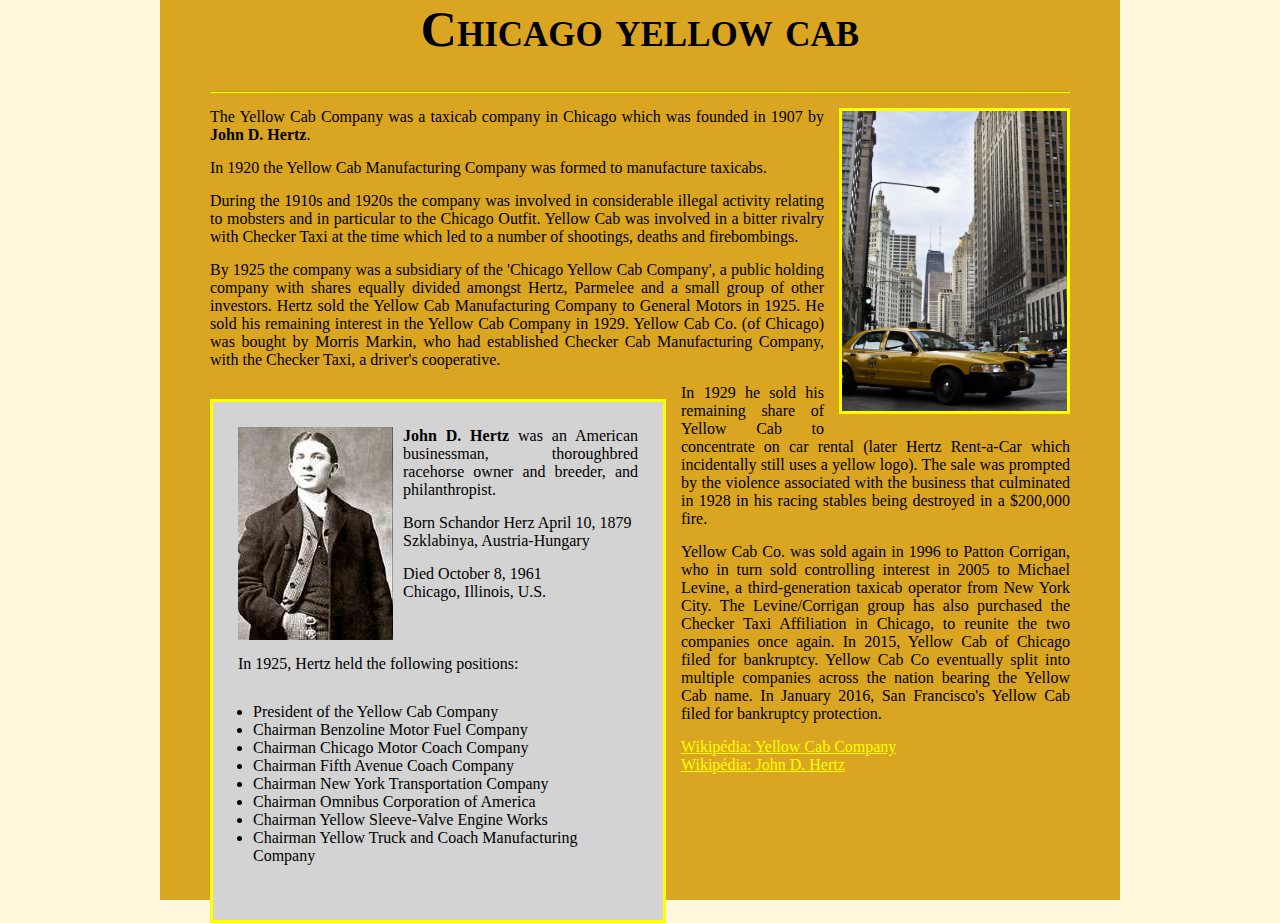
<file: chicago/index.html>
﻿<!DOCTYPE html>
<html lang="en">
<head>
    <link rel="stylesheet" href="style.css" type="text/css">
    <link rel="stylesheet" href="taxi.css" type="text/css">
<meta charset="utf-8">
<title>Yellow Cab Company</title>
</head>
<body>
    <div id="content">
        <h1>Chicago yellow cab</h1>
        <br>
        <hr>
        <img src="./cab.jpg" class="right" alt="Yellow Cab Company" title="Yellow Cab Company">
        <p>The Yellow Cab Company was a taxicab company in Chicago which was founded in 1907 by <b>John D. Hertz</b>.</p>
        <p>In 1920 the Yellow Cab Manufacturing Company was formed to manufacture taxicabs.</p>
        <p>During the 1910s and 1920s the company was involved in considerable illegal activity relating to mobsters and in particular to the Chicago Outfit. Yellow Cab was involved in a bitter rivalry with Checker Taxi at the time which led to a number of shootings, deaths and firebombings.</p>
        <p>By 1925 the company was a subsidiary of the 'Chicago Yellow Cab Company', a public holding company with shares equally divided amongst Hertz, Parmelee and a small group of other investors. Hertz sold the Yellow Cab Manufacturing Company to General Motors in 1925. He sold his remaining interest in the Yellow Cab Company in 1929. Yellow Cab Co. (of Chicago) was bought by Morris Markin, who had established Checker Cab Manufacturing Company, with the Checker Taxi, a driver's cooperative.</p>
        
        <div class="bio">
            <img src="hertz.jpg" class="left">
            <p><b>John D. Hertz</b> was an American businessman, thoroughbred racehorse owner and breeder, and philanthropist.</p>
            <p>Born	Schandor Herz April 10, 1879<br>Szklabinya, Austria-Hungary</p>
            <p>Died	October 8, 1961<br>Chicago, Illinois, U.S.</p>
            <p class="clr">In 1925, Hertz held the following positions:
<ul>
<li>President of the Yellow Cab Company</li> 
<li>Chairman Benzoline Motor Fuel Company</li> 
<li>Chairman Chicago Motor Coach Company</li>
<li>Chairman Fifth Avenue Coach Company</li>
<li>Chairman New York Transportation Company</li>
<li>Chairman Omnibus Corporation of America</li>
<li>Chairman Yellow Sleeve-Valve Engine Works</li>
<li>Chairman Yellow Truck and Coach Manufacturing Company</li>
</ul>
            </p>
        </div>
        
        <p>In 1929 he sold his remaining share of Yellow Cab to concentrate on car rental (later Hertz Rent-a-Car which incidentally still uses a yellow logo). The sale was prompted by the violence associated with the business that culminated in 1928 in his racing stables being destroyed in a $200,000 fire.</p>
        <p>Yellow Cab Co. was sold again in 1996 to Patton Corrigan, who in turn sold controlling interest in 2005 to Michael Levine, a third-generation taxicab operator from New York City. The Levine/Corrigan group has also purchased the Checker Taxi Affiliation in Chicago, to reunite the two companies once again. In 2015, Yellow Cab of Chicago filed for bankruptcy. Yellow Cab Co eventually split into multiple companies across the nation bearing the Yellow Cab name. In January 2016, San Francisco's Yellow Cab filed for bankruptcy protection.</p>
        

<a href="https://en.wikipedia.org/wiki/Yellow_Cab_Company" target="_blank">Wikipédia: Yellow Cab Company</a>        	
<br/>
<a href="https://en.wikipedia.org/wiki/John_D._Hertz" target="_blank">Wikipédia: John D. Hertz</a> 
</div>
</body>
</html>
</file>
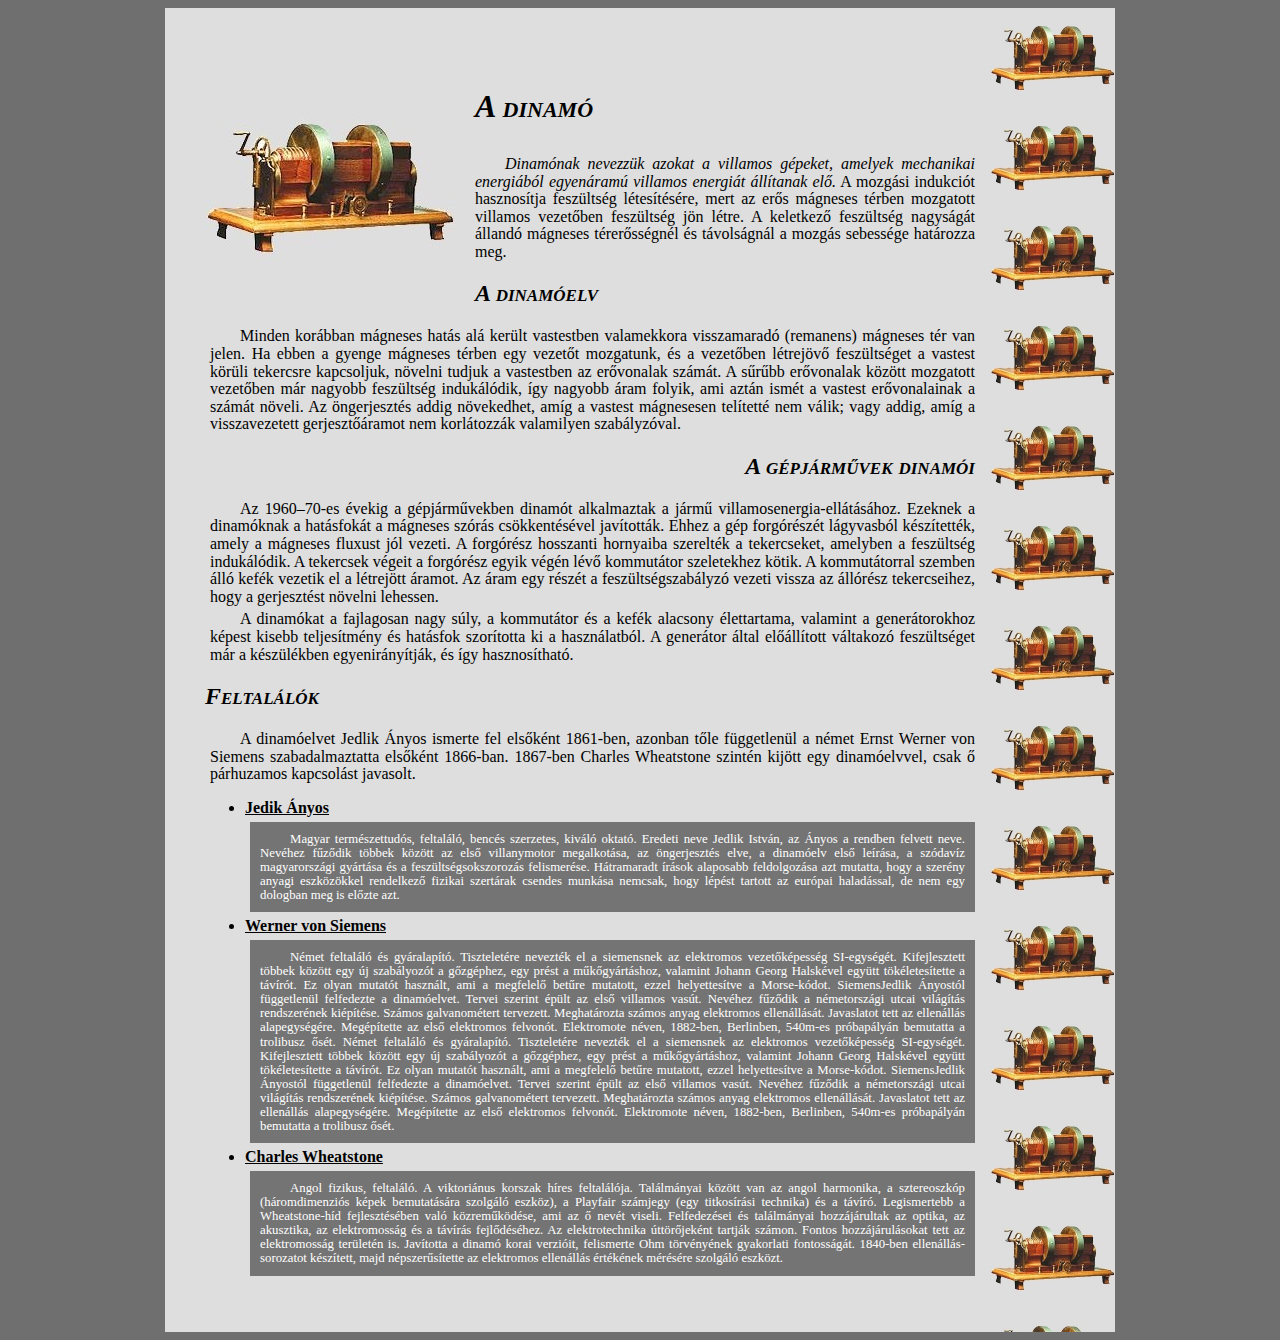
<file: dinamo/index.html>
﻿<!DOCTYPE html>

<html lang="hu">
<head>
	<meta charset="UTF-8">
	<link rel="stylesheet" href="styles.css">
	<title>Dinamó</title>
</head>

<body>
	<div id="tartalom">
		<img id="dinamokep" src="dinamo.jpg" alt="Dinamó">
		
		<a href="https://hu.wikipedia.org/wiki/Dinamó" target="_blank"><h1>A dinamó</h1></a>
	<p><span style="font-style: italic;">Dinamónak nevezzük azokat a villamos gépeket, amelyek mechanikai energiából egyenáramú villamos energiát állítanak elő.</span> A mozgási indukciót hasznosítja feszültség létesítésére, mert az erős mágneses térben mozgatott villamos vezetőben feszültség jön létre. A keletkező feszültség nagyságát állandó mágneses térerősségnél és távolságnál a mozgás sebessége határozza meg.</p>
		
		<h2>A dinamóelv</h2>
		<p>Minden korábban mágneses hatás alá került vastestben valamekkora visszamaradó (remanens) mágneses tér van jelen. Ha ebben a gyenge mágneses térben egy vezetőt mozgatunk, és a vezetőben létrejövő feszültséget a vastest körüli tekercsre kapcsoljuk, növelni tudjuk a vastestben az erővonalak számát. A sűrűbb erővonalak között mozgatott vezetőben már nagyobb feszültség indukálódik, így nagyobb áram folyik, ami aztán ismét a vastest erővonalainak a számát növeli. Az öngerjesztés addig növekedhet, amíg a vastest mágnesesen telítetté nem válik; vagy addig, amíg a visszavezetett gerjesztőáramot nem korlátozzák valamilyen szabályzóval.</p>
		
		<h2 class="jobbra">A gépjárművek dinamói</h2>

		<p>Az 1960–70-es évekig a gépjárművekben dinamót alkalmaztak a jármű villamosenergia-ellátásához. Ezeknek a dinamóknak a hatásfokát a mágneses szórás csökkentésével javították. Ehhez a gép forgórészét lágyvasból készítették, amely a mágneses fluxust jól vezeti. A forgórész hosszanti hornyaiba szerelték a tekercseket, amelyben a feszültség indukálódik. A tekercsek végeit a forgórész egyik végén lévő kommutátor szeletekhez kötik. A kommutátorral szemben álló kefék vezetik el a létrejött áramot. Az áram egy részét a feszültségszabályzó vezeti vissza az állórész tekercseihez, hogy a gerjesztést növelni lehessen.</p>
		<p>A dinamókat a fajlagosan nagy súly, a kommutátor és a kefék alacsony élettartama, valamint a generátorokhoz képest kisebb teljesítmény és hatásfok szorította ki a használatból. A generátor által előállított váltakozó feszültséget már a készülékben egyenirányítják, és így hasznosítható.</p>
		
		<h2>Feltalálók</h2>
		
		
		<p>A dinamóelvet Jedlik Ányos ismerte fel elsőként 1861-ben, azonban tőle függetlenül a német Ernst Werner von Siemens szabadalmaztatta elsőként 1866-ban. 1867-ben Charles Wheatstone szintén kijött egy dinamóelvvel, csak ő párhuzamos kapcsolást javasolt.</p>

		<ul>
			<strong><li>Jedik Ányos</li></strong>
		
		<p class="eletrajz">Magyar természettudós, feltaláló, bencés szerzetes, kiváló oktató. Eredeti neve Jedlik István, az Ányos a rendben felvett neve. Nevéhez fűződik többek között az első villanymotor megalkotása, az öngerjesztés elve, a dinamóelv első leírása, a szódavíz magyarországi gyártása és a feszültségsokszorozás felismerése. Hátramaradt írások alaposabb feldolgozása azt mutatta, hogy a szerény anyagi eszközökkel rendelkező fizikai szertárak csendes munkása nemcsak, hogy lépést tartott az európai haladással, de nem egy dologban meg is előzte azt.</p>

		<li>Werner von Siemens</li>

		<p class="eletrajz">Német feltaláló és gyáralapító. Tiszteletére nevezték el a siemensnek az elektromos vezetőképesség SI-egységét. Kifejlesztett többek között egy új szabályozót a gőzgéphez, egy prést a műkőgyártáshoz, valamint Johann Georg Halskével együtt tökéletesítette a távírót. Ez olyan mutatót használt, ami a megfelelő betűre mutatott, ezzel helyettesítve a Morse-kódot. SiemensJedlik Ányostól függetlenül felfedezte a dinamóelvet. Tervei szerint épült az első villamos vasút. Nevéhez fűződik a németországi utcai világítás rendszerének kiépítése. Számos galvanométert tervezett. Meghatározta számos anyag elektromos ellenállását. Javaslatot tett az ellenállás alapegységére. Megépítette az első elektromos felvonót. Elektromote néven, 1882-ben, Berlinben, 540m-es próbapályán bemutatta a trolibusz ősét.
		Német feltaláló és gyáralapító. Tiszteletére nevezték el a siemensnek az elektromos vezetőképesség SI-egységét. Kifejlesztett többek között egy új szabályozót a gőzgéphez, egy prést a műkőgyártáshoz, valamint Johann Georg Halskével együtt tökéletesítette a távírót. Ez olyan mutatót használt, ami a megfelelő betűre mutatott, ezzel helyettesítve a Morse-kódot. SiemensJedlik Ányostól függetlenül felfedezte a dinamóelvet. Tervei szerint épült az első villamos vasút. Nevéhez fűződik a németországi utcai világítás rendszerének kiépítése. Számos galvanométert tervezett. Meghatározta számos anyag elektromos ellenállását. Javaslatot tett az ellenállás alapegységére. Megépítette az első elektromos felvonót. Elektromote néven, 1882-ben, Berlinben, 540m-es próbapályán bemutatta a trolibusz ősét.</p>

		<li>Charles Wheatstone</li>

		<p class="eletrajz">Angol fizikus, feltaláló. A viktoriánus korszak híres feltalálója. Találmányai között van az angol harmonika, a sztereoszkóp (háromdimenziós képek bemutatására szolgáló eszköz), a Playfair számjegy (egy titkosírási technika) és a távíró. Legismertebb a Wheatstone-híd fejlesztésében való közreműködése, ami az ő nevét viseli. Felfedezései és találmányai hozzájárultak az optika, az akusztika, az elektromosság és a távírás fejlődéséhez. Az elektrotechnika úttörőjeként tartják számon. Fontos hozzájárulásokat tett az elektromosság területén is. Javította a dinamó korai verzióit, felismerte Ohm törvényének gyakorlati fontosságát. 1840-ben ellenállás-sorozatot készített, majd népszerűsítette az elektromos ellenállás értékének mérésére szolgáló eszközt.</p>
		</ul>
	</div>
</body>

</html>
</file>
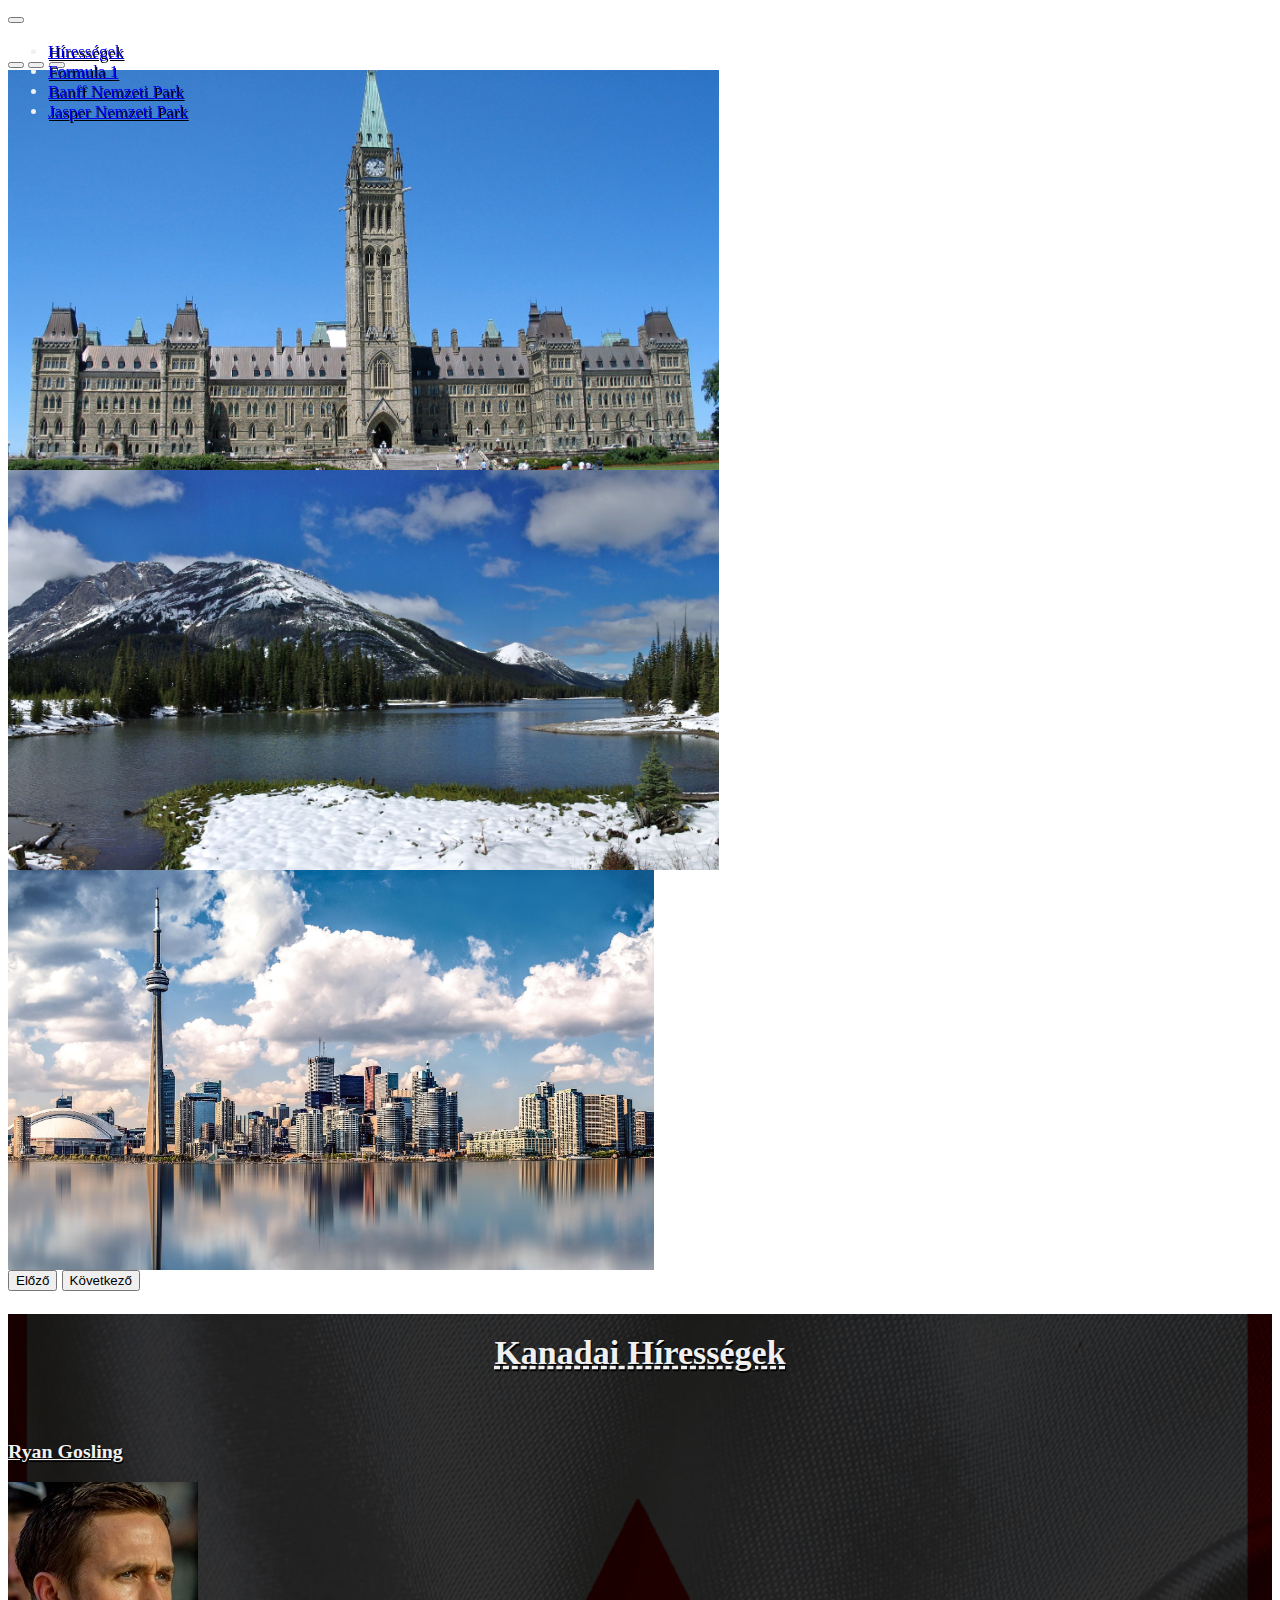
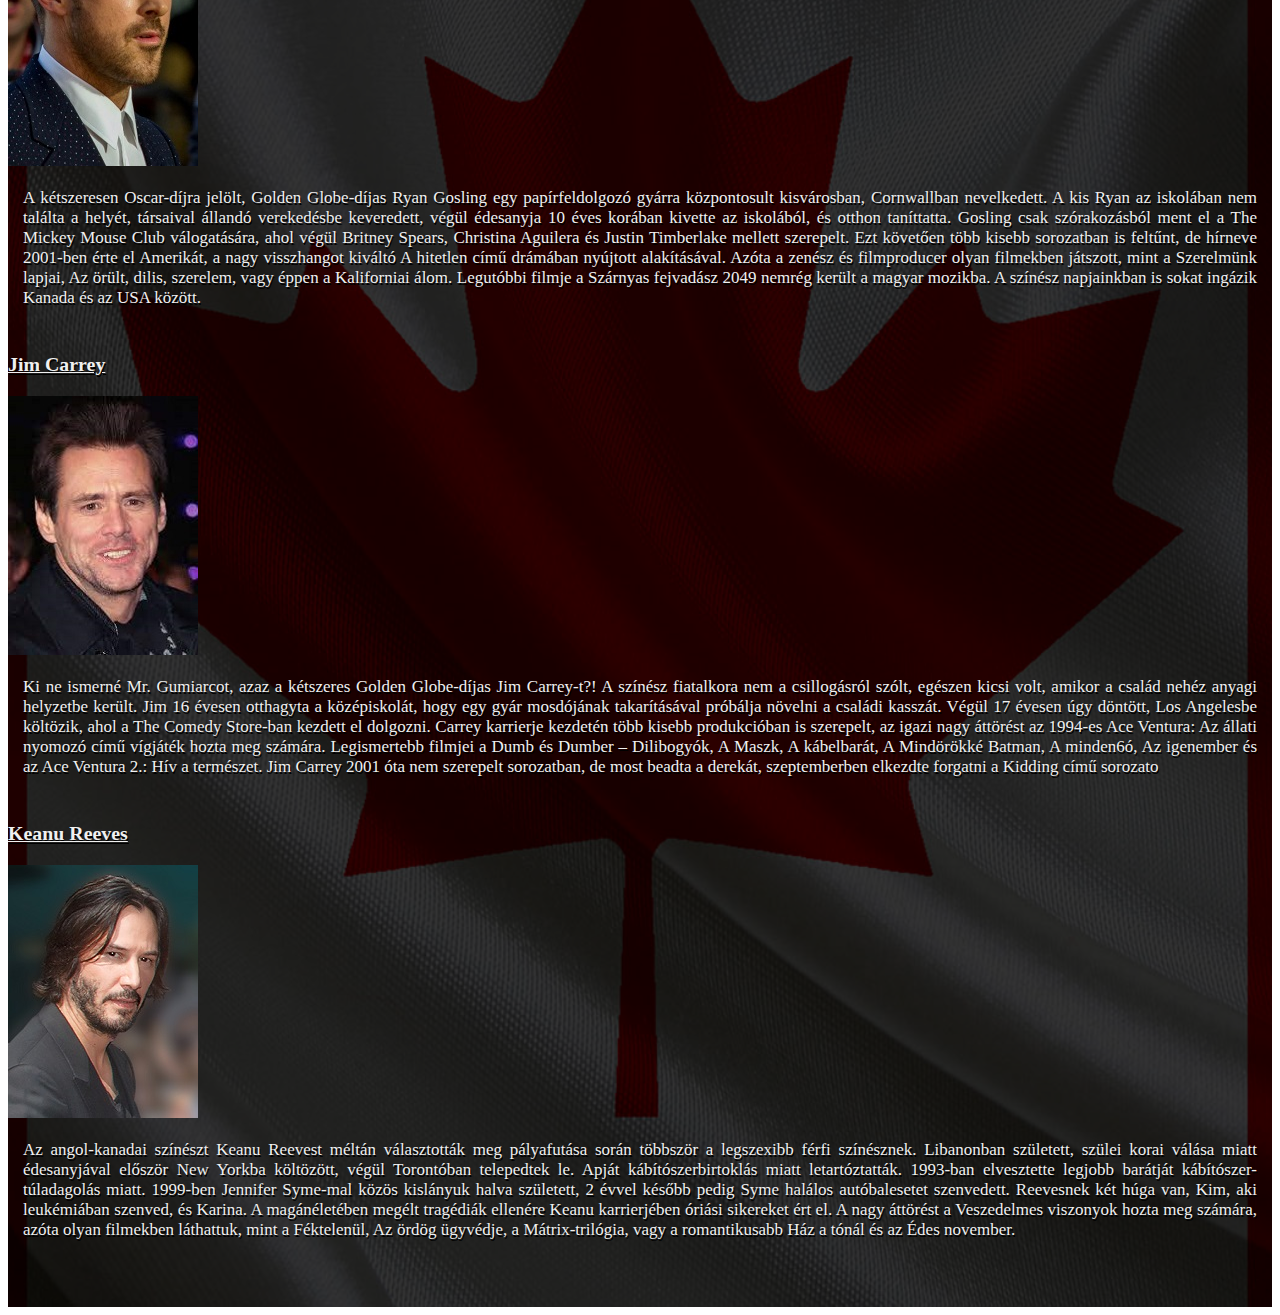
<file: kanada/index.html>
<!DOCTYPE html>
<html lang="hu">
<head>
   <meta charset="UTF-8">
   <meta name="viewport" content="width=device-width, initial-scale=1.0">
   <title>Kanada</title>
   <link rel="icon" type="image/x-icon" href="favicon/favicon.ico">
   <link href="https://cdn.jsdelivr.net/npm/bootstrap@5.0.2/dist/css/bootstrap.min.css" rel="stylesheet" integrity="sha384-EVSTQN3/azprG1Anm3QDgpJLIm9Nao0Yz1ztcQTwFspd3yD65VohhpuuCOmLASjC" crossorigin="anonymous">
   <link rel="stylesheet" href="css/style.css">
</head>
<body>
    <nav class="navbar navbar-expand-lg navbar-dark bg-dark">
        <div class="container-fluid">
            <button class="navbar-toggler" type="button" data-bs-toggle="collapse" data-bs-target="#navbarNav" aria-controls="navbarNav" aria-expanded="false" aria-label="Toggle navigation">
            <span class="navbar-toggler-icon"></span>
            </button>
            <div class="collapse navbar-collapse" id="navbarNav">
                <ul class="navbar-nav">
                    <li class="nav-item">
                    <a class="nav-link active" href="index.html">Hírességek</a>
                    </li>
                    <li class="nav-item">
                    <a class="nav-link" href="f1.html">Formula 1</a>
                    </li>
                    <li class="nav-item">
                    <a class="nav-link" href="banff.html">Banff Nemzeti Park</a>
                    </li>
                    <li class="nav-item">
                        <a class="nav-link" href="jasper.html">Jasper Nemzeti Park</a>
                    </li>
                </ul>
            </div>
        </div>
    </nav>
    <div id="carouselExample" class="carousel slide" data-bs-ride="carousel">
        <div class="carousel-indicators">
            <button type="button" data-bs-target="#carouselExample" data-bs-slide-to="0" class="active" aria-current="true" aria-label="Slide 1"></button>
            <button type="button" data-bs-target="#carouselExample" data-bs-slide-to="1" aria-label="Slide 2"></button>
            <button type="button" data-bs-target="#carouselExample" data-bs-slide-to="2" aria-label="Slide 3"></button>
        </div>

        <div class="carousel-inner">
            <div class="carousel-item active">
            <img src="img/carousel/hires_parlament.jpg" class="d-block w-100" alt="Kanada Parlament">
            </div>
            <div class="carousel-item">
            <img src="img/carousel/hires_tajkep.jpg" class="d-block w-100" alt="Kanada Tájkép">
            </div>
            <div class="carousel-item">
            <img src="img/carousel/hires_varoskep.jpg" class="d-block w-100" alt="Kanada Városkép">
            </div>
        </div>

        <button class="carousel-control-prev" type="button" data-bs-target="#carouselExample" data-bs-slide="prev">
            <span class="carousel-control-prev-icon" aria-hidden="true"></span>
            <span class="visually-hidden">Előző</span>
        </button>
        <button class="carousel-control-next" type="button" data-bs-target="#carouselExample" data-bs-slide="next">
            <span class="carousel-control-next-icon" aria-hidden="true"></span>
            <span class="visually-hidden">Következő</span>
        </button>
    </div>

<div id="background">
  <div id="background-color">
    <h1 class="hires">Kanadai Hírességek</h1>


<div class="container">
    <div class="row">
        <div class="col-lg-1"></div>
        <div class="col">
            <h3 class="hires">Ryan Gosling</h3>
        </div>
    </div>
    <div class="row">
        <div class="col-lg-1"></div>
        <div class="h-75 col-12 col-sm-4 col-md-4 col-lg-3">
            <img src="img/hires/Ryan_Gosling.jpg" alt="Ryan Gosling" class="img-thumbnail img-fluid">
        </div>
        <div class="col-12 col-sm-8 col-md-8 col-lg-7">
            <p class="hires">A kétszeresen Oscar-díjra jelölt, Golden Globe-díjas Ryan Gosling egy papírfeldolgozó gyárra központosult kisvárosban, Cornwallban nevelkedett. A kis Ryan az iskolában nem találta a helyét, társaival állandó verekedésbe keveredett, végül édesanyja 10 éves korában kivette az iskolából, és otthon taníttatta. Gosling csak szórakozásból ment el a The Mickey Mouse Club válogatására, ahol végül Britney Spears, Christina Aguilera és Justin Timberlake mellett szerepelt. Ezt követően több kisebb sorozatban is feltűnt, de hírneve 2001-ben érte el Amerikát, a nagy visszhangot kiváltó A hitetlen című drámában nyújtott alakításával. Azóta a zenész és filmproducer olyan filmekben játszott, mint a Szerelmünk lapjai, Az örült, dilis, szerelem, vagy éppen a Kaliforniai álom. Legutóbbi filmje a Szárnyas fejvadász 2049 nemrég került a magyar mozikba. A színész napjainkban is sokat ingázik Kanada és az USA között.</p>
        </div>
        <div class="col-lg-1"></div>
    </div>

    <div class="row">
        <div class="col-lg-1"></div>
        <div class="col">
            <h3 class="hires">Jim Carrey</h3>
        </div>
    </div>
    <div class="row">
        <div class="col-lg-1"></div>
        <div class="h-75 col-12 col-sm-4 col-md-4 col-lg-3">
            <img src="img/hires/Jim_Carrey.jpg" alt="Jim Carrey" class="img-thumbnail img-fluid">      
        </div>
        <div class="col-12 col-sm-8 col-md-8 col-lg-7">
            <p class="hires">Ki ne ismerné Mr. Gumiarcot, azaz a kétszeres Golden Globe-díjas Jim Carrey-t?! A színész fiatalkora nem a csillogásról szólt, egészen kicsi volt, amikor a család nehéz anyagi helyzetbe került. Jim 16 évesen otthagyta a középiskolát, hogy egy gyár mosdójának takarításával próbálja növelni a családi kasszát. Végül 17 évesen úgy döntött, Los Angelesbe költözik, ahol a The Comedy Store-ban kezdett el dolgozni. Carrey karrierje kezdetén több kisebb produkcióban is szerepelt, az igazi nagy áttörést az 1994-es Ace Ventura: Az állati nyomozó című vígjáték hozta meg számára. Legismertebb filmjei a Dumb és Dumber – Dilibogyók, A Maszk, A kábelbarát, A Mindörökké Batman, A minden6ó, Az igenember és az Ace Ventura 2.: Hív a természet. Jim Carrey 2001 óta nem szerepelt sorozatban, de most beadta a derekát, szeptemberben elkezdte forgatni a Kidding című sorozato</p>  
        </div>
        <div class="col-lg-1"></div>
    </div>

    <div class="row">
        <div class="col-lg-1"></div>
        <div class="col">
            <h3 class="hires">Keanu Reeves</h3>
        </div>
    </div>
    <div class="row">
        <div class="col-lg-1"></div>
        <div class="h-75 col-12 col-sm-4 col-md-4 col-lg-3">
            <img src="img/hires/Keanu_Reeves.jpg" alt="Keanu Reeves" class="img-thumbnail img-fluid">
        </div>
        <div class="col-12 col-sm-8 col-md-8 col-lg-7">
            <p class="hires">Az angol-kanadai színészt Keanu Reevest méltán választották meg pályafutása során többször a legszexibb férfi színésznek. Libanonban született, szülei korai válása miatt édesanyjával először New Yorkba költözött, végül Torontóban telepedtek le. Apját kábítószerbirtoklás miatt letartóztatták. 1993-ban elvesztette legjobb barátját kábítószer-túladagolás miatt. 1999-ben Jennifer Syme-mal közös kislányuk halva született, 2 évvel később pedig Syme halálos autóbalesetet szenvedett. Reevesnek két húga van, Kim, aki leukémiában szenved, és Karina. A magánéletében megélt tragédiák ellenére Keanu karrierjében óriási sikereket ért el. A nagy áttörést a Veszedelmes viszonyok hozta meg számára, azóta olyan filmekben láthattuk, mint a Féktelenül, Az ördög ügyvédje, a Mátrix-trilógia, vagy a romantikusabb Ház a tónál és az Édes november.</p>   
        </div>
        <div class="col-lg-1"></div>
    </div>
</div>


<script src="https://cdn.jsdelivr.net/npm/bootstrap@5.0.2/dist/js/bootstrap.bundle.min.js" integrity="sha384-MrcW6ZMFYlzcLA8Nl+NtUVF0sA7MsXsP1UyJoMp4YLEuNSfAP+JcXn/tWtIaxVXM" crossorigin="anonymous"></script>

  </div>
</div>
</body>
</html>
</file>
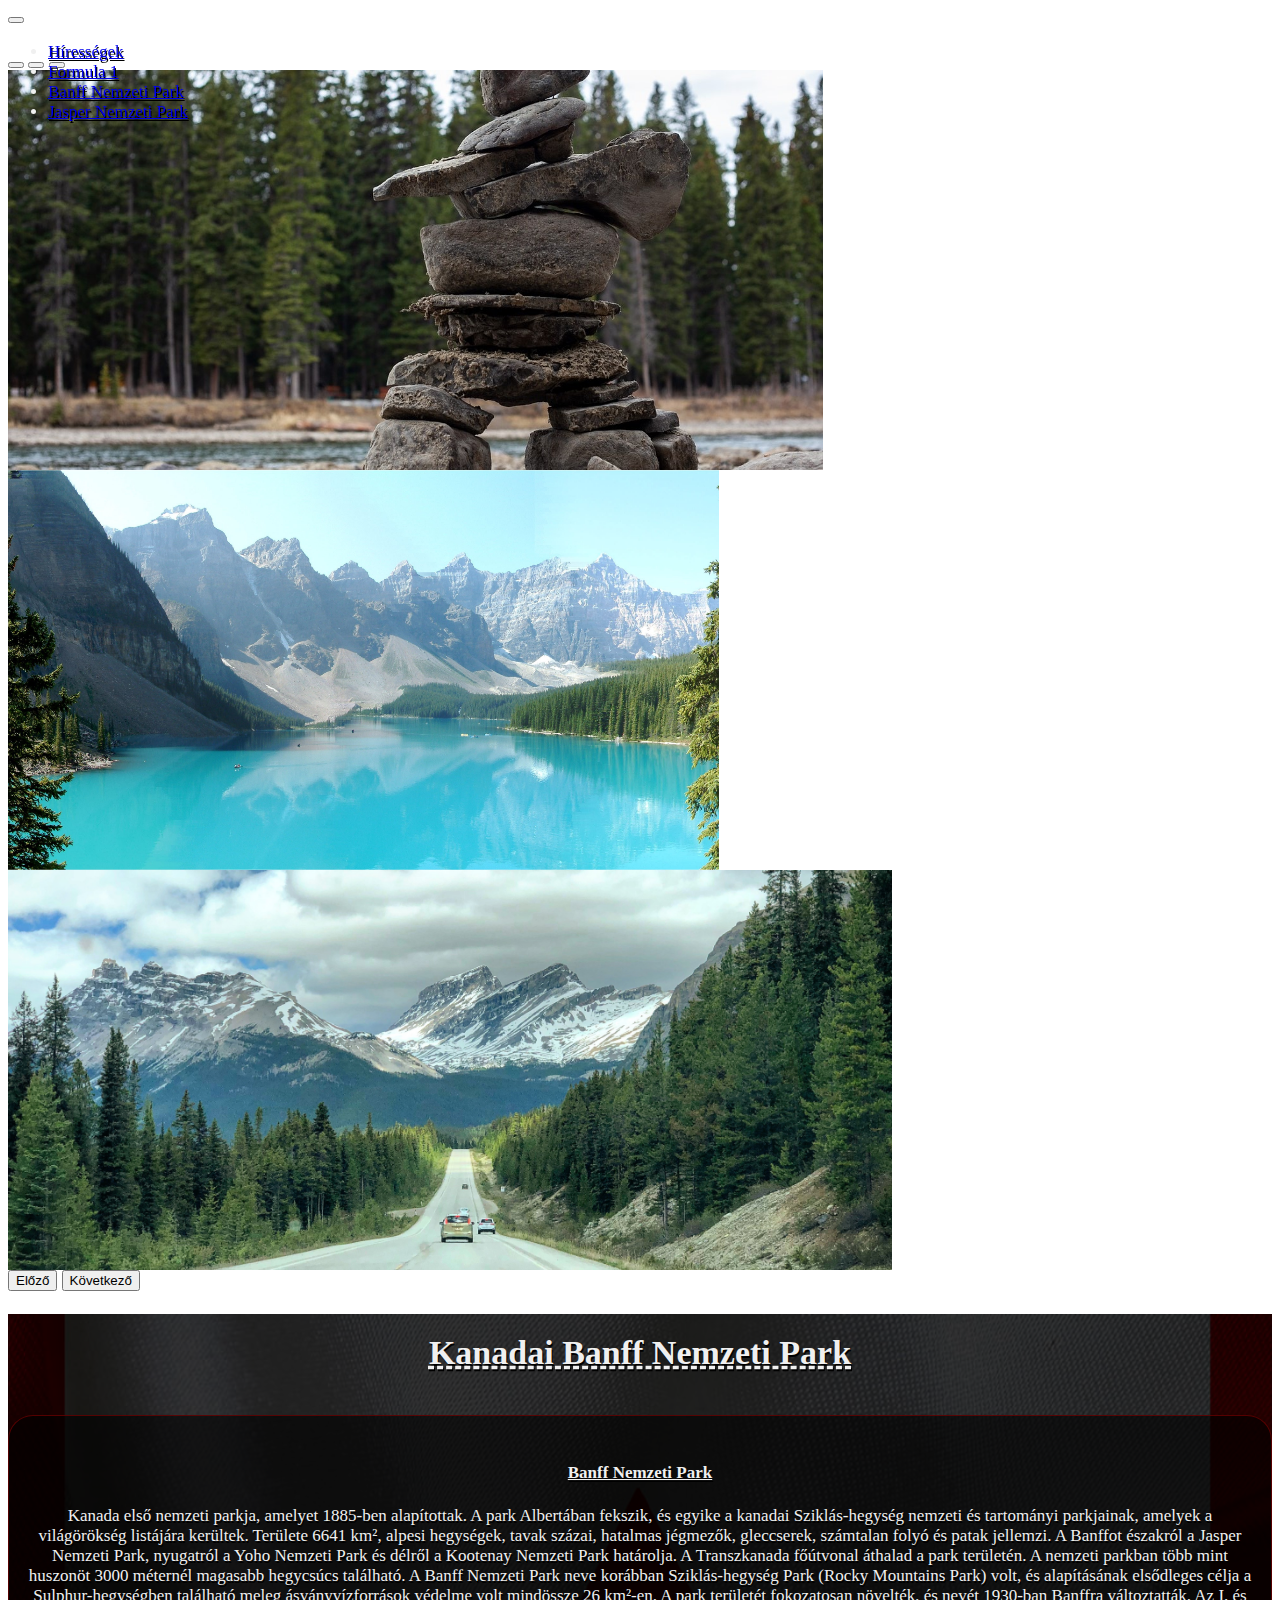
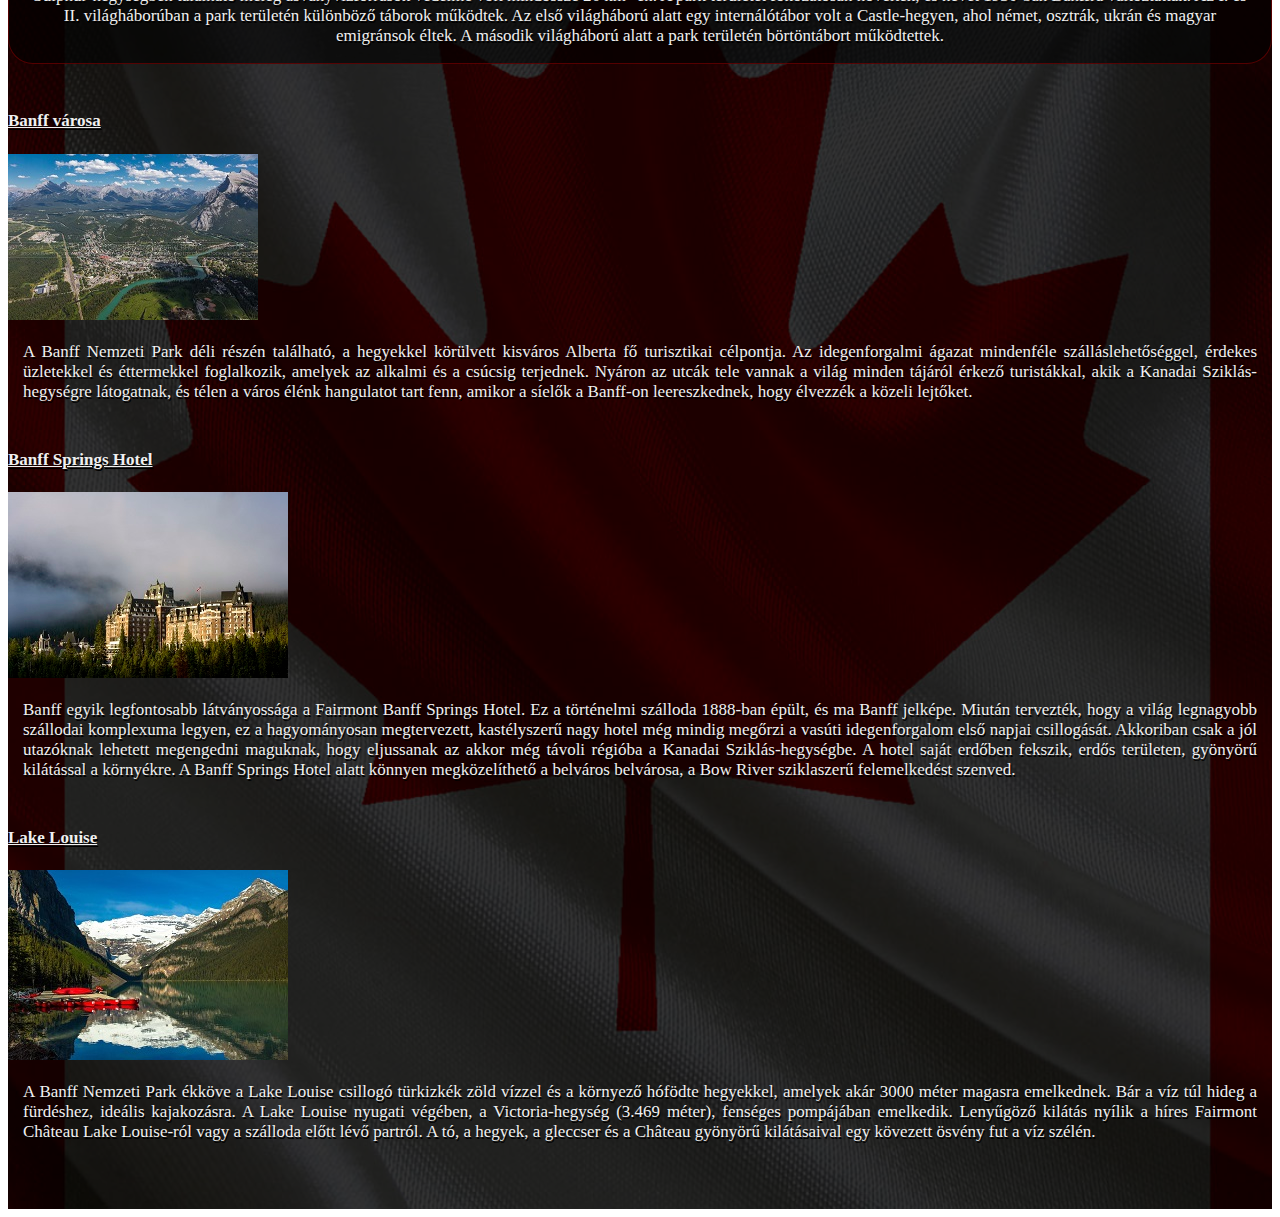
<file: kanada/banff.html>
<!DOCTYPE html>
<html lang="hu">
<head>
   <meta charset="UTF-8">
   <meta name="viewport" content="width=device-width, initial-scale=1.0">
   <title>Kanada</title>
   <link rel="icon" type="image/x-icon" href="favicon/favicon.ico">
   <link href="https://cdn.jsdelivr.net/npm/bootstrap@5.0.2/dist/css/bootstrap.min.css" rel="stylesheet" integrity="sha384-EVSTQN3/azprG1Anm3QDgpJLIm9Nao0Yz1ztcQTwFspd3yD65VohhpuuCOmLASjC" crossorigin="anonymous">
   <link rel="stylesheet" href="css/style.css">
</head>
<body>
    <nav class="navbar navbar-expand-lg navbar-dark bg-dark">
        <div class="container-fluid">
            <button class="navbar-toggler" type="button" data-bs-toggle="collapse" data-bs-target="#navbarNav" aria-controls="navbarNav" aria-expanded="false" aria-label="Toggle navigation">
            <span class="navbar-toggler-icon"></span>
            </button>
            <div class="collapse navbar-collapse" id="navbarNav">
                <ul class="navbar-nav">
                    <li class="nav-item">
                    <a class="nav-link" href="index.html">Hírességek</a>
                    </li>
                    <li class="nav-item">
                    <a class="nav-link" href="f1.html">Formula 1</a>
                    </li>
                    <li class="nav-item">
                    <a class="nav-link active" href="banff.html">Banff Nemzeti Park</a>
                    </li>
                    <li class="nav-item">
                        <a class="nav-link" href="jasper.html">Jasper Nemzeti Park</a>
                    </li>
                </ul>
            </div>
        </div>
    </nav>
    <div id="carouselExample" class="carousel slide" data-bs-ride="carousel">
        <div class="carousel-indicators">
            <button type="button" data-bs-target="#carouselExample" data-bs-slide-to="0" class="active" aria-current="true" aria-label="Slide 1"></button>
            <button type="button" data-bs-target="#carouselExample" data-bs-slide-to="1" aria-label="Slide 2"></button>
            <button type="button" data-bs-target="#carouselExample" data-bs-slide-to="2" aria-label="Slide 3"></button>
        </div>

        <div class="carousel-inner">
            <div class="carousel-item active">
            <img src="img/carousel/banff_stone-pile.jpg" class="d-block w-100" alt="Kanada Banff Kő">
            </div>
            <div class="carousel-item">
            <img src="img/carousel/banff_moraine-lake.jpg" class="d-block w-100" alt="Kanada Moraine-Árok">
            </div>
            <div class="carousel-item">
            <img src="img/carousel/banff_high-way.jpg" class="d-block w-100" alt="Kanada High Way">
            </div>
        </div>

        <button class="carousel-control-prev" type="button" data-bs-target="#carouselExample" data-bs-slide="prev">
            <span class="carousel-control-prev-icon" aria-hidden="true"></span>
            <span class="visually-hidden">Előző</span>
        </button>
        <button class="carousel-control-next" type="button" data-bs-target="#carouselExample" data-bs-slide="next">
            <span class="carousel-control-next-icon" aria-hidden="true"></span>
            <span class="visually-hidden">Következő</span>
        </button>
    </div>

<div id="background">
  <div id="background-color">
    <h1 class="park">Kanadai Banff Nemzeti Park</h1>


<div class="container">
    <div class="row park-eloszo">
        <div class="col-12 col-sm-12 col-md-12 col-lg-12">
            <h4 class="park">Banff Nemzeti Park</h4>
            <p class="park">Kanada első nemzeti parkja, amelyet 1885-ben alapítottak. A park Albertában fekszik, és egyike a kanadai Sziklás-hegység nemzeti és tartományi parkjainak, amelyek a világörökség listájára kerültek. Területe 6641 km², alpesi hegységek, tavak százai, hatalmas jégmezők, gleccserek, számtalan folyó és patak jellemzi. A Banffot északról a Jasper Nemzeti Park, nyugatról a Yoho Nemzeti Park és délről a Kootenay Nemzeti Park határolja. A Transzkanada főútvonal áthalad a park területén. A nemzeti parkban több mint huszonöt 3000 méternél magasabb hegycsúcs található. A Banff Nemzeti Park neve korábban Sziklás-hegység Park (Rocky Mountains Park) volt, és alapításának elsődleges célja a Sulphur-hegységben található meleg ásványvízforrások védelme volt mindössze 26 km²-en. A park területét fokozatosan növelték, és nevét 1930-ban Banffra változtatták. Az I. és II. világháborúban a park területén különböző táborok működtek. Az első világháború alatt egy internálótábor volt a Castle-hegyen, ahol német, osztrák, ukrán és magyar emigránsok éltek. A második világháború alatt a park területén börtöntábort működtettek. </p>
        </div>
    </div>

    <div class="row">
        <div class="col-lg-1"></div>
        <div class="col">
            <h4 class="park">Banff városa</h4>
        </div>
    </div>
    <div class="row">
        <div class="col-lg-1"></div>
        <div class="h-75 col-12 col-sm-4 col-md-4 col-lg-3">
            <img src="img/banff/banff_city.jpg" alt="Banff Város" class="img-thumbnail img-fluid">
        </div>
        <div class="col-12 col-sm-8 col-md-8 col-lg-7">
            <p class="park">A Banff Nemzeti Park déli részén található, a hegyekkel körülvett kisváros Alberta fő turisztikai célpontja. Az idegenforgalmi ágazat mindenféle szálláslehetőséggel, érdekes üzletekkel és éttermekkel foglalkozik, amelyek az alkalmi és a csúcsig terjednek. Nyáron az utcák tele vannak a világ minden tájáról érkező turistákkal, akik a Kanadai Sziklás-hegységre látogatnak, és télen a város élénk hangulatot tart fenn, amikor a síelők a Banff-on leereszkednek, hogy élvezzék a közeli lejtőket.</p>
        </div>
        <div class="col-lg-1"></div>
    </div>

    <div class="row">
        <div class="col-lg-1"></div>
        <div class="col">
            <h4 class="park">Banff Springs Hotel</h4>
        </div>
    </div>
    <div class="row">
        <div class="col-lg-1"></div>
        <div class="h-75 col-12 col-sm-4 col-md-4 col-lg-3">
            <img src="img/banff/banff_hotel.jpg" alt="Banff Hotel" class="img-thumbnail img-fluid">
        </div>
        <div class="col-12 col-sm-8 col-md-8 col-lg-7">
            <p class="park">Banff egyik legfontosabb látványossága a Fairmont Banff Springs Hotel. Ez a történelmi szálloda 1888-ban épült, és ma Banff jelképe. Miután tervezték, hogy a világ legnagyobb szállodai komplexuma legyen, ez a hagyományosan megtervezett, kastélyszerű nagy hotel még mindig megőrzi a vasúti idegenforgalom első napjai csillogását. Akkoriban csak a jól utazóknak lehetett megengedni maguknak, hogy eljussanak az akkor még távoli régióba a Kanadai Sziklás-hegységbe. A hotel saját erdőben fekszik, erdős területen, gyönyörű kilátással a környékre. A Banff Springs Hotel alatt könnyen megközelíthető a belváros belvárosa, a Bow River sziklaszerű felemelkedést szenved.</p>
        </div>
        <div class="col-lg-1"></div>
    </div>

    <div class="row">
        <div class="col-lg-1"></div>
        <div class="col">
            <h4 class="park">Lake Louise</h4>
        </div>
    </div>
    <div class="row">
        <div class="col-lg-1"></div>
        <div class="h-75 col-12 col-sm-4 col-md-4 col-lg-3">
            <img src="img/banff/banff_lake.jpg" alt="Banff Hotel" class="img-thumbnail img-fluid">
        </div>
        <div class="col-12 col-sm-8 col-md-8 col-lg-7">
            <p class="park">A Banff Nemzeti Park ékköve a Lake Louise csillogó türkizkék zöld vízzel és a környező hófödte hegyekkel, amelyek akár 3000 méter magasra emelkednek. Bár a víz túl hideg a fürdéshez, ideális kajakozásra. A Lake Louise nyugati végében, a Victoria-hegység (3.469 méter), fenséges pompájában emelkedik. Lenyűgöző kilátás nyílik a híres Fairmont Château Lake Louise-ról vagy a szálloda előtt lévő partról. A tó, a hegyek, a gleccser és a Château gyönyörű kilátásaival egy kövezett ösvény fut a víz szélén.</p>
        </div>
        <div class="col-lg-1"></div>
    </div>
</div>
 

<script src="https://cdn.jsdelivr.net/npm/bootstrap@5.0.2/dist/js/bootstrap.bundle.min.js" integrity="sha384-MrcW6ZMFYlzcLA8Nl+NtUVF0sA7MsXsP1UyJoMp4YLEuNSfAP+JcXn/tWtIaxVXM" crossorigin="anonymous"></script>

  </div>
</div>
</body>
</html>
</file>
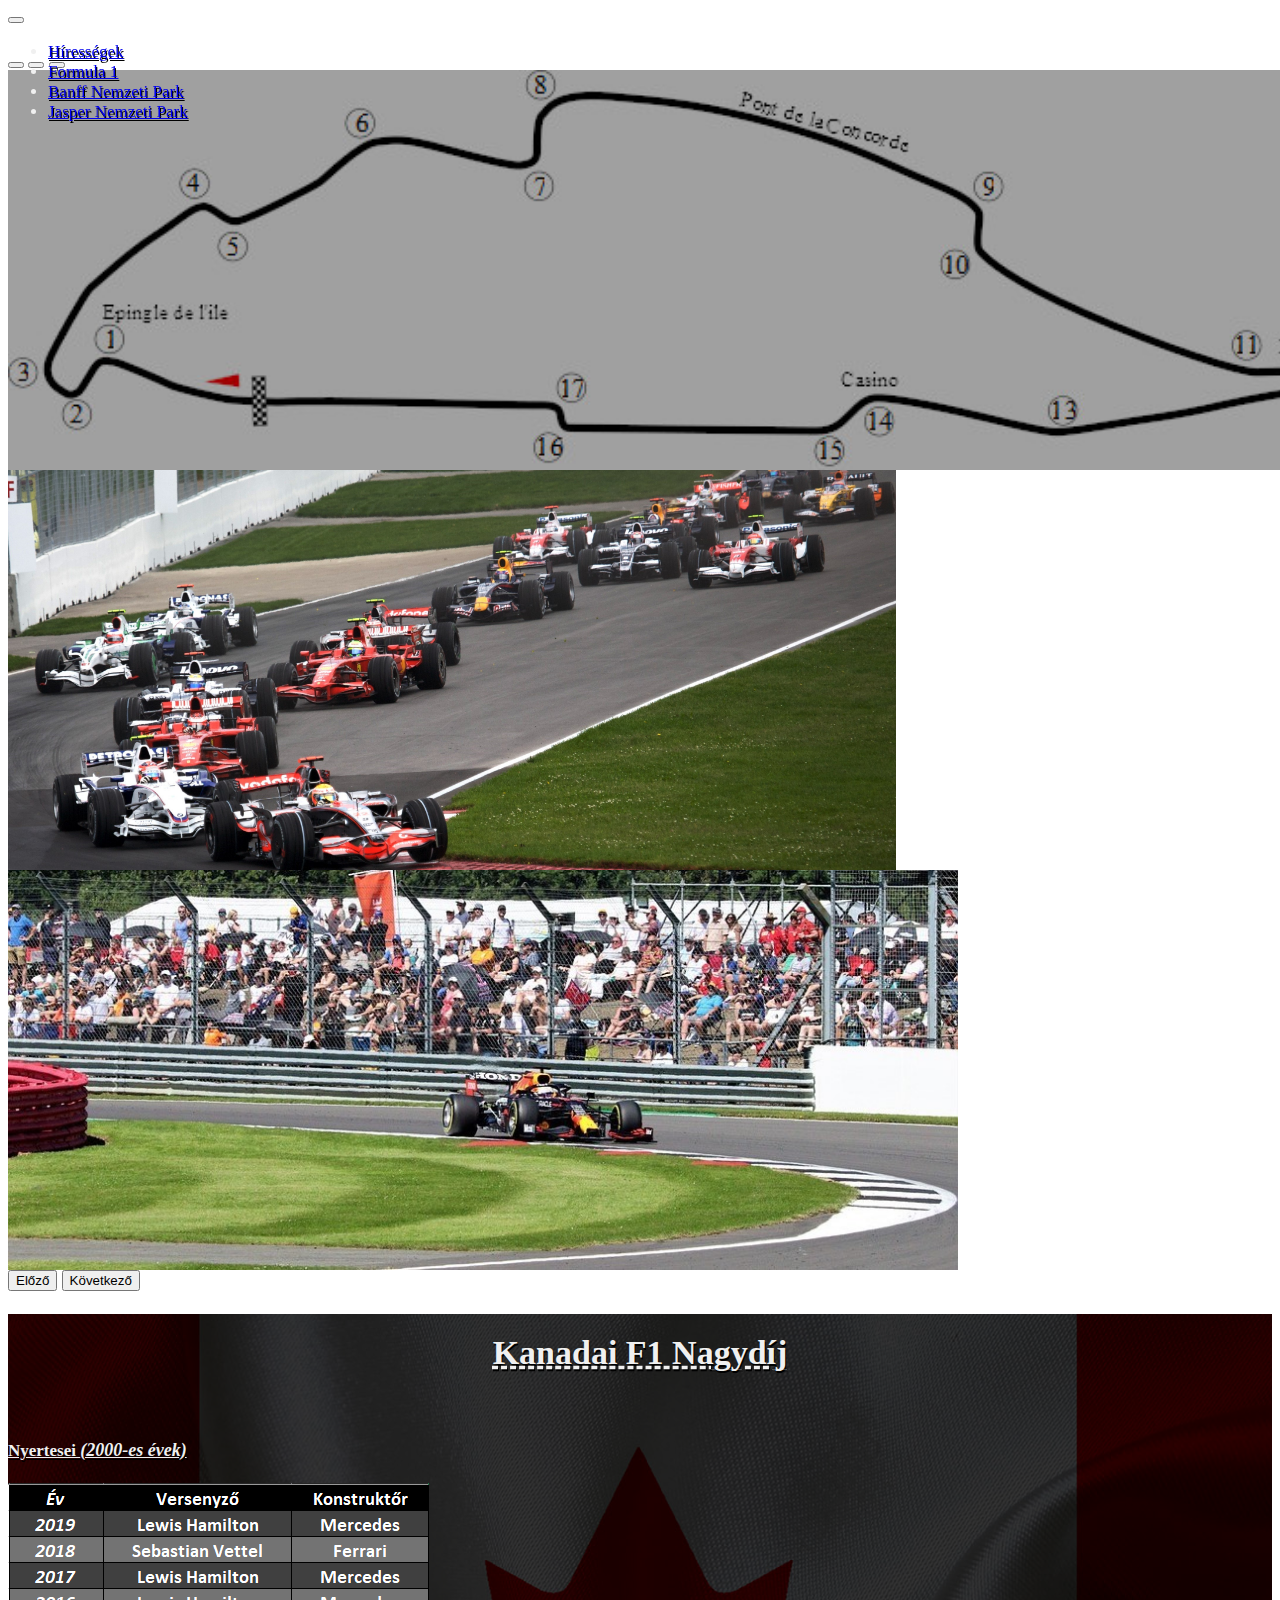
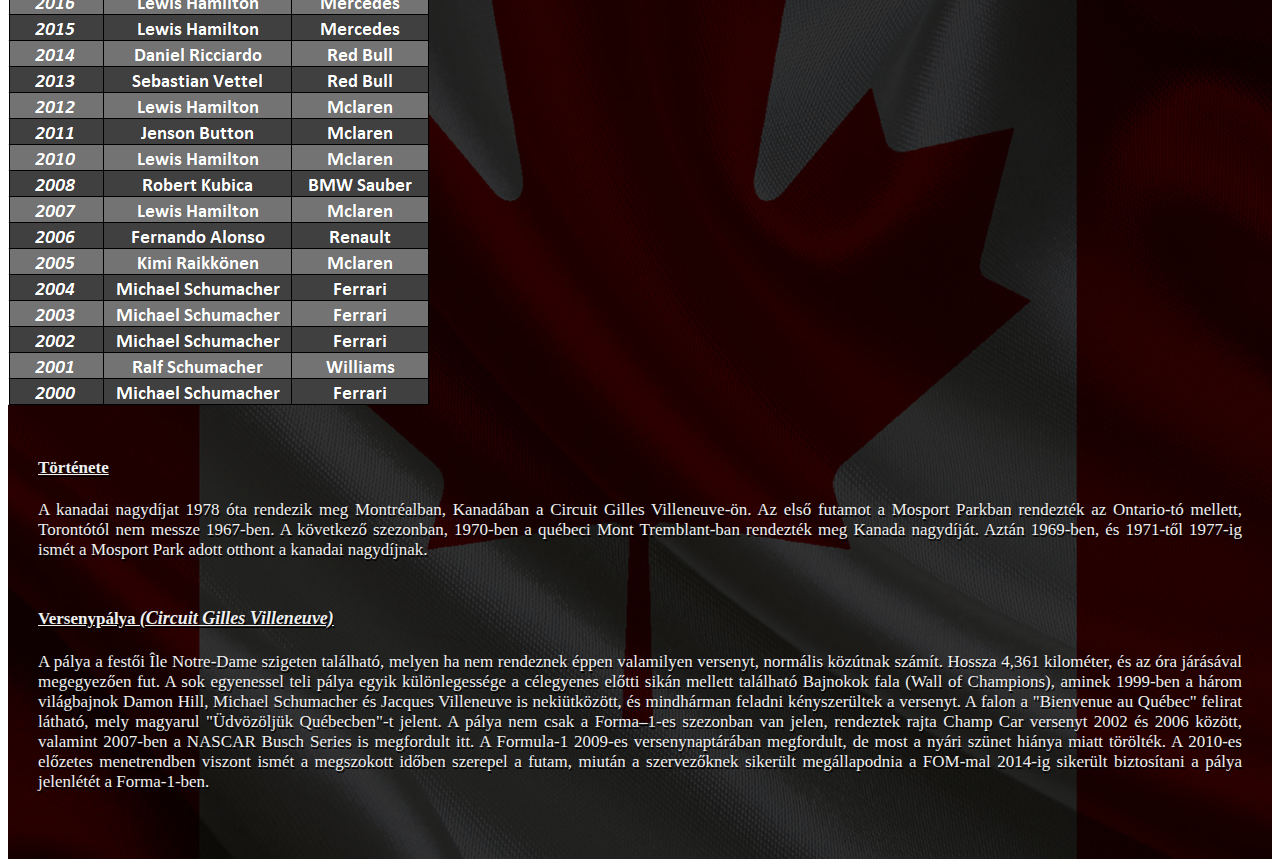
<file: kanada/f1.html>
<!DOCTYPE html>
<html lang="hu">
<head>
   <meta charset="UTF-8">
   <meta name="viewport" content="width=device-width, initial-scale=1.0">
   <title>Kanada</title>
   <link rel="icon" type="image/x-icon" href="favicon/favicon.ico">
   <link href="https://cdn.jsdelivr.net/npm/bootstrap@5.0.2/dist/css/bootstrap.min.css" rel="stylesheet" integrity="sha384-EVSTQN3/azprG1Anm3QDgpJLIm9Nao0Yz1ztcQTwFspd3yD65VohhpuuCOmLASjC" crossorigin="anonymous">
   <link rel="stylesheet" href="css/style.css">
</head>
<body>
    <nav class="navbar navbar-expand-lg navbar-dark bg-dark">
        <div class="container-fluid">
            <button class="navbar-toggler" type="button" data-bs-toggle="collapse" data-bs-target="#navbarNav" aria-controls="navbarNav" aria-expanded="false" aria-label="Toggle navigation">
            <span class="navbar-toggler-icon"></span>
            </button>
            <div class="collapse navbar-collapse" id="navbarNav">
                <ul class="navbar-nav">
                    <li class="nav-item">
                    <a class="nav-link" href="index.html">Hírességek</a>
                    </li>
                    <li class="nav-item">
                    <a class="nav-link active" href="f1.html">Formula 1</a>
                    </li>
                    <li class="nav-item">
                    <a class="nav-link" href="banff.html">Banff Nemzeti Park</a>
                    </li>
                    <li class="nav-item">
                      <a class="nav-link" href="jasper.html">Jasper Nemzeti Park</a>
                  </li>
                </ul>
            </div>
        </div>
    </nav>
    <div id="carouselExample" class="carousel slide" data-bs-ride="carousel">
        <div class="carousel-indicators">
          <button type="button" data-bs-target="#carouselExample" data-bs-slide-to="0" class="active" aria-current="true" aria-label="Slide 1"></button>
          <button type="button" data-bs-target="#carouselExample" data-bs-slide-to="1" aria-label="Slide 2"></button>
          <button type="button" data-bs-target="#carouselExample" data-bs-slide-to="2" aria-label="Slide 3"></button>
        </div>

        <div class="carousel-inner">
          <div class="carousel-item active">
            <img src="img/carousel/f1_palya.jpg" class="d-block w-100" alt="F1 Pálya">
          </div>
          <div class="carousel-item">
            <img src="img/carousel/f1_nagydij.jpg" class="d-block w-100" alt="F1 Nagydíj">
          </div>
          <div class="carousel-item">
            <img src="img/carousel/f1_max.jpg" class="d-block w-100" alt="F1 Max Verstappen">
          </div>
        </div>

        <button class="carousel-control-prev" type="button" data-bs-target="#carouselExample" data-bs-slide="prev">
          <span class="carousel-control-prev-icon" aria-hidden="true"></span>
          <span class="visually-hidden">Előző</span>
        </button>
        <button class="carousel-control-next" type="button" data-bs-target="#carouselExample" data-bs-slide="next">
          <span class="carousel-control-next-icon" aria-hidden="true"></span>
          <span class="visually-hidden">Következő</span>
        </button>
    </div>

<div id="background"> 
    <div id="background-color">
    <h1 class="f1">Kanadai F1 Nagydíj</h1>


<div class="container">
    <div class="row">
        <div class="col-lg-1"></div>
        <div class="h-100 col-12 col-sm-12 col-md-12 col-lg-auto">
            <h4>Nyertesei <i>(2000-es évek)</i></h4>
              <img src="img/f1/f1-nyertesek.png" alt="F1 Nagydíj nyertesei" class="img-fluid">
        </div>
        <div class="h-50 col-12 col-sm-12 col-md-12 col-lg-5">
            <h4 class="f1">Története</h4>
            <p class="f1">A kanadai nagydíjat 1978 óta rendezik meg Montréalban, Kanadában a Circuit Gilles Villeneuve-ön. Az első futamot a Mosport Parkban rendezték az Ontario-tó mellett, Torontótól nem messze 1967-ben. A következő szezonban, 1970-ben a québeci Mont Tremblant-ban rendezték meg Kanada nagydíját. Aztán 1969-ben, és 1971-től 1977-ig ismét a Mosport Park adott otthont a kanadai nagydíjnak.</p>
            <h4 class="f1">Versenypálya <i>(Circuit Gilles Villeneuve)</i></h4>
            <p class="f1">A pálya a festői Île Notre-Dame szigeten található, melyen ha nem rendeznek éppen valamilyen versenyt, normális közútnak számít. Hossza 4,361 kilométer, és az óra járásával megegyezően fut. A sok egyenessel teli pálya egyik különlegessége a célegyenes előtti sikán mellett található Bajnokok fala (Wall of Champions), aminek 1999-ben a három világbajnok Damon Hill, Michael Schumacher és Jacques Villeneuve is nekiütközött, és mindhárman feladni kényszerültek a versenyt. A falon a "Bienvenue au Québec" felirat látható, mely magyarul "Üdvözöljük Québecben"-t jelent. A pálya nem csak a Forma–1-es szezonban van jelen, rendeztek rajta Champ Car versenyt 2002 és 2006 között, valamint 2007-ben a NASCAR Busch Series is megfordult itt. A Formula-1 2009-es versenynaptárában megfordult, de most a nyári szünet hiánya miatt törölték. A 2010-es előzetes menetrendben viszont ismét a megszokott időben szerepel a futam, miután a szervezőknek sikerült megállapodnia a FOM-mal 2014-ig sikerült biztosítani a pálya jelenlétét a Forma-1-ben. </p>
        </div>
        <div class="col-lg-1"></div>
    </div>
</div>


<script src="https://cdn.jsdelivr.net/npm/bootstrap@5.0.2/dist/js/bootstrap.bundle.min.js" integrity="sha384-MrcW6ZMFYlzcLA8Nl+NtUVF0sA7MsXsP1UyJoMp4YLEuNSfAP+JcXn/tWtIaxVXM" crossorigin="anonymous"></script>

    </div>
</div>
</body>
</html>
</file>
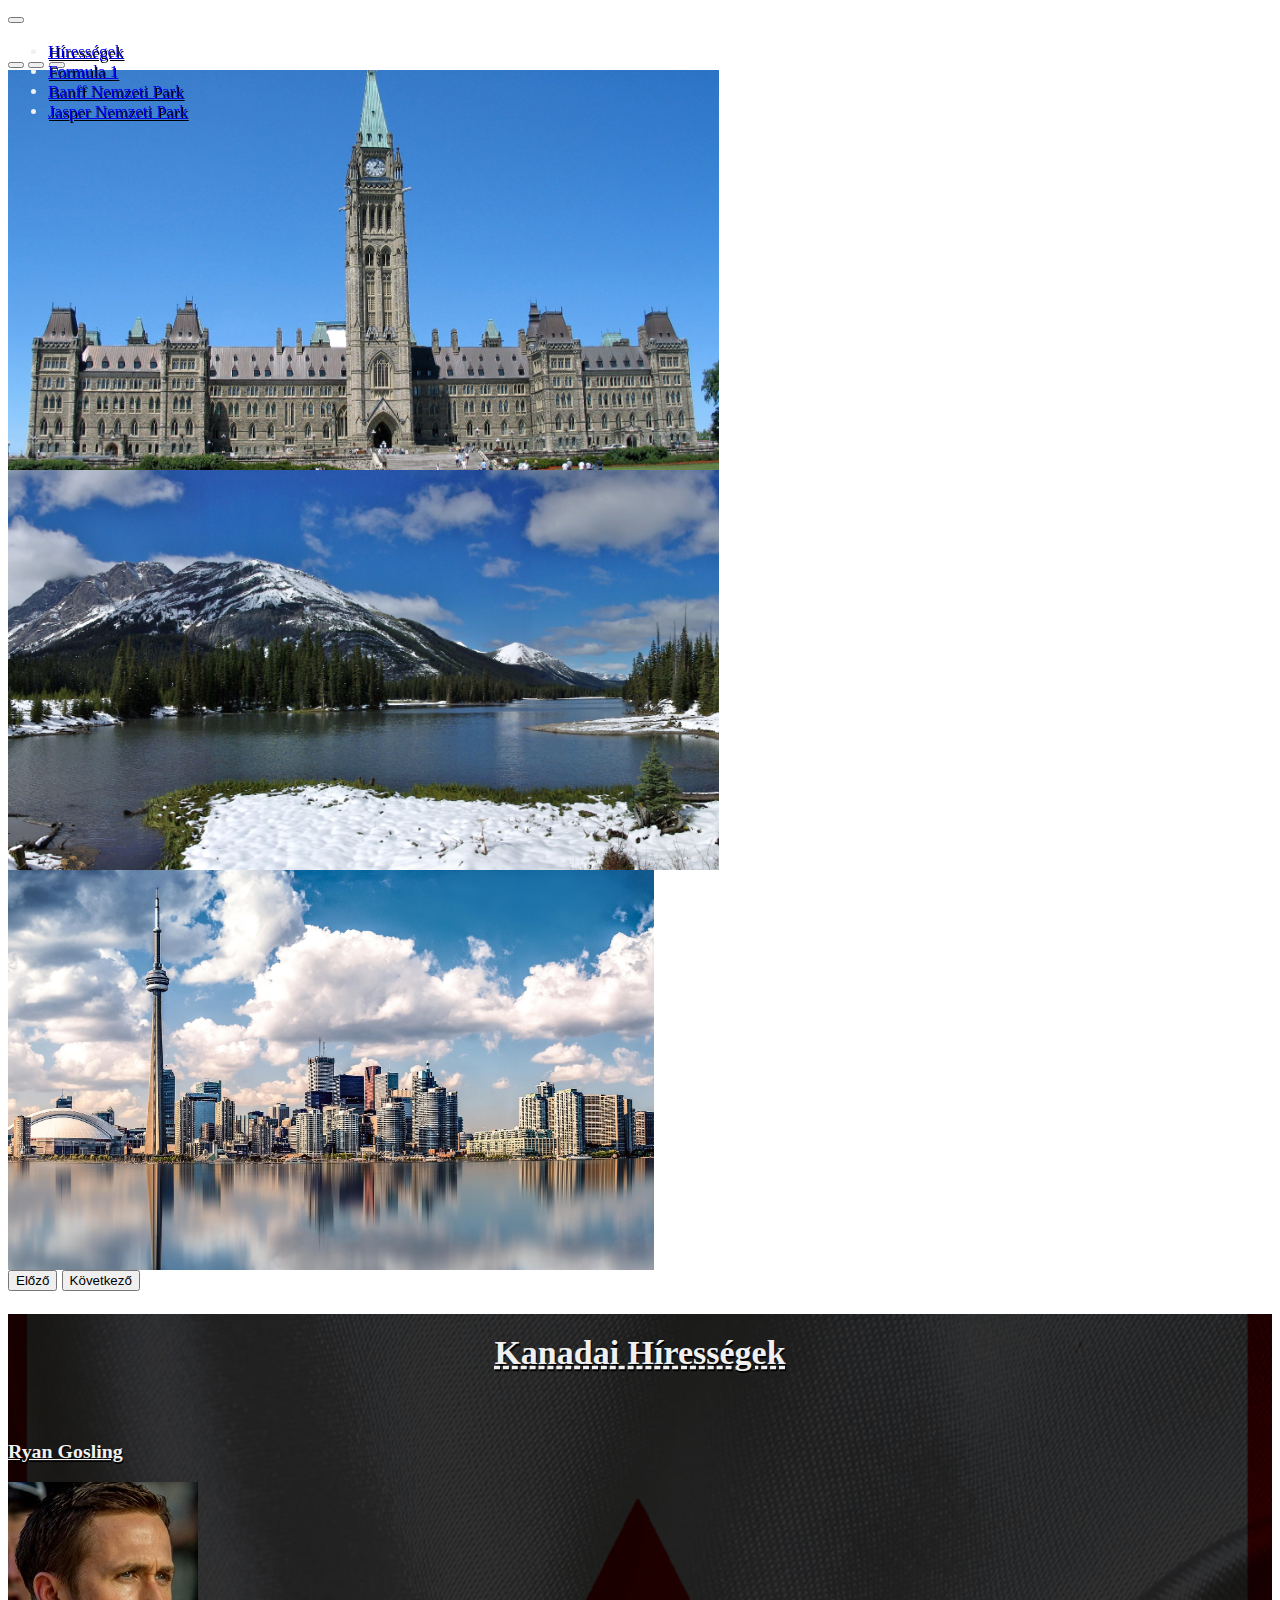
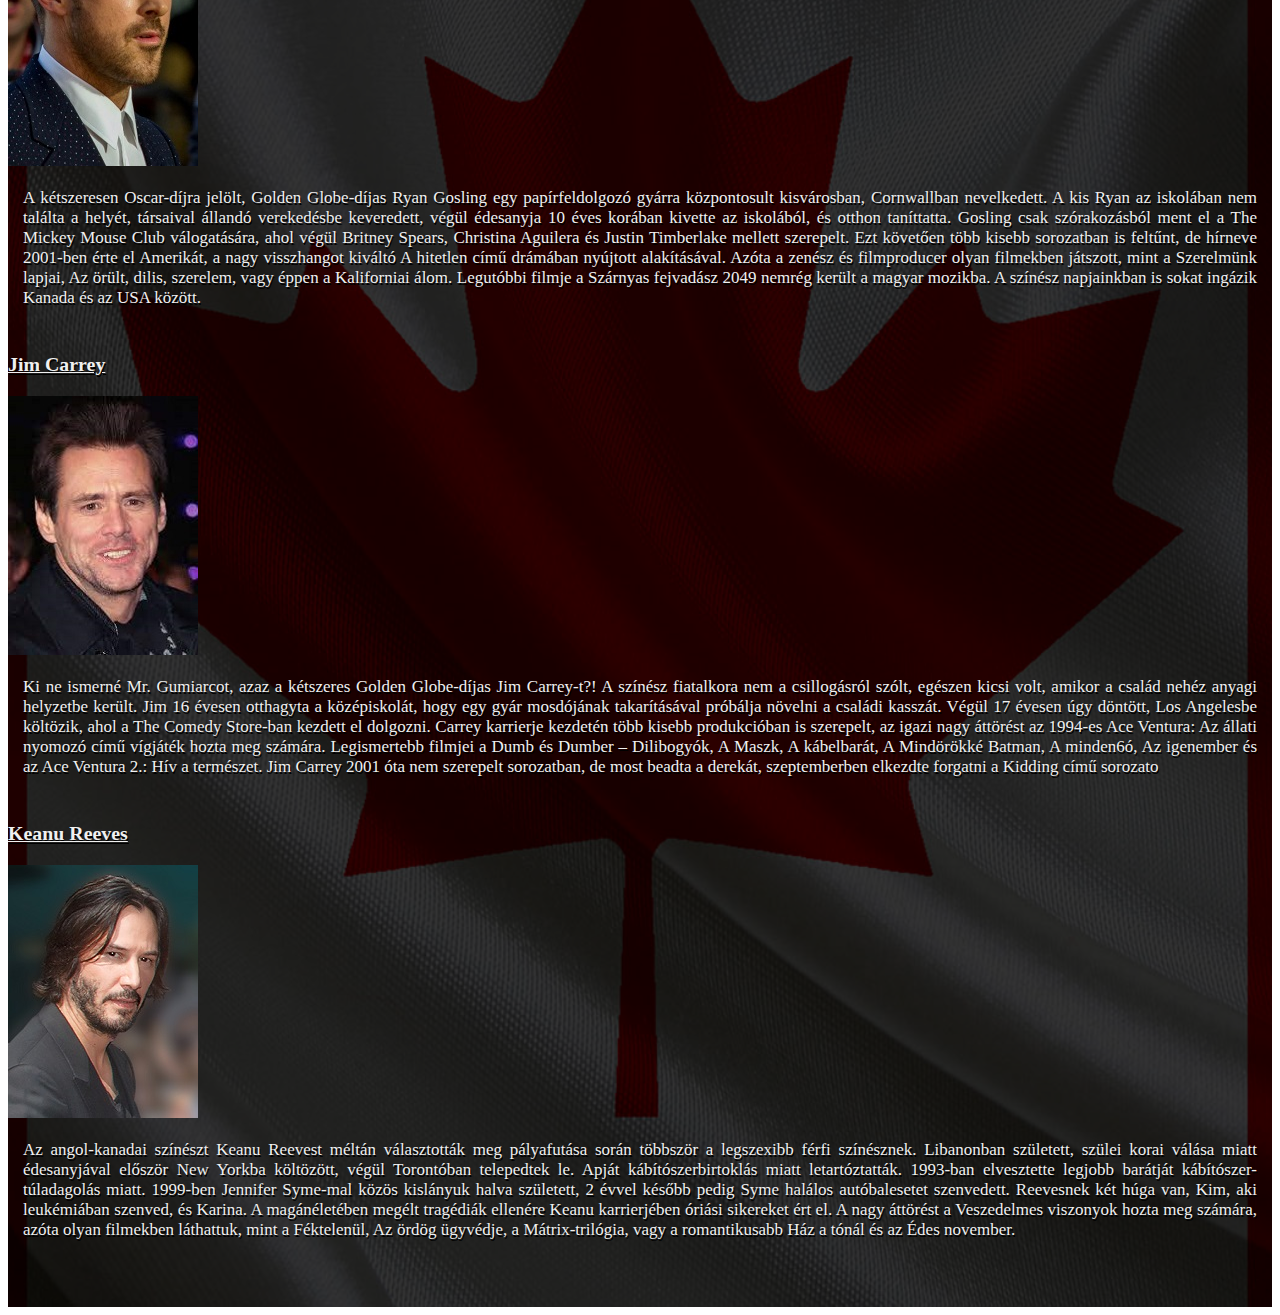
<file: kanada/hires.html>
<!DOCTYPE html>
<html lang="hu">
<head>
   <meta charset="UTF-8">
   <meta name="viewport" content="width=device-width, initial-scale=1.0">
   <title>Kanada</title>
   <link rel="icon" type="image/x-icon" href="favicon/favicon.ico">
   <link href="https://cdn.jsdelivr.net/npm/bootstrap@5.0.2/dist/css/bootstrap.min.css" rel="stylesheet" integrity="sha384-EVSTQN3/azprG1Anm3QDgpJLIm9Nao0Yz1ztcQTwFspd3yD65VohhpuuCOmLASjC" crossorigin="anonymous">
   <link rel="stylesheet" href="css/style.css">
</head>
<body>
    <nav class="navbar navbar-expand-lg navbar-dark bg-dark">
        <div class="container-fluid">
            <button class="navbar-toggler" type="button" data-bs-toggle="collapse" data-bs-target="#navbarNav" aria-controls="navbarNav" aria-expanded="false" aria-label="Toggle navigation">
            <span class="navbar-toggler-icon"></span>
            </button>
            <div class="collapse navbar-collapse" id="navbarNav">
                <ul class="navbar-nav">
                    <li class="nav-item">
                    <a class="nav-link active" href="hires.html">Hírességek</a>
                    </li>
                    <li class="nav-item">
                    <a class="nav-link" href="f1.html">Formula 1</a>
                    </li>
                    <li class="nav-item">
                    <a class="nav-link" href="banff.html">Banff Nemzeti Park</a>
                    </li>
                    <li class="nav-item">
                        <a class="nav-link" href="jasper.html">Jasper Nemzeti Park</a>
                    </li>
                </ul>
            </div>
        </div>
    </nav>
    <div id="carouselExample" class="carousel slide" data-bs-ride="carousel">
        <div class="carousel-indicators">
            <button type="button" data-bs-target="#carouselExample" data-bs-slide-to="0" class="active" aria-current="true" aria-label="Slide 1"></button>
            <button type="button" data-bs-target="#carouselExample" data-bs-slide-to="1" aria-label="Slide 2"></button>
            <button type="button" data-bs-target="#carouselExample" data-bs-slide-to="2" aria-label="Slide 3"></button>
        </div>

        <div class="carousel-inner">
            <div class="carousel-item active">
            <img src="img/carousel/hires_parlament.jpg" class="d-block w-100" alt="Kanada Parlament">
            </div>
            <div class="carousel-item">
            <img src="img/carousel/hires_tajkep.jpg" class="d-block w-100" alt="Kanada Tájkép">
            </div>
            <div class="carousel-item">
            <img src="img/carousel/hires_varoskep.jpg" class="d-block w-100" alt="Kanada Városkép">
            </div>
        </div>

        <button class="carousel-control-prev" type="button" data-bs-target="#carouselExample" data-bs-slide="prev">
            <span class="carousel-control-prev-icon" aria-hidden="true"></span>
            <span class="visually-hidden">Előző</span>
        </button>
        <button class="carousel-control-next" type="button" data-bs-target="#carouselExample" data-bs-slide="next">
            <span class="carousel-control-next-icon" aria-hidden="true"></span>
            <span class="visually-hidden">Következő</span>
        </button>
    </div>

<div id="background">
  <div id="background-color">
    <h1 class="hires">Kanadai Hírességek</h1>


<div class="container">
    <div class="row">
        <div class="col-lg-1"></div>
        <div class="col">
            <h3 class="hires">Ryan Gosling</h3>
        </div>
    </div>
    <div class="row">
        <div class="col-lg-1"></div>
        <div class="h-75 col-12 col-sm-4 col-md-4 col-lg-3">
            <img src="img/hires/Ryan_Gosling.jpg" alt="Ryan Gosling" class="img-thumbnail img-fluid">
        </div>
        <div class="col-12 col-sm-8 col-md-8 col-lg-7">
            <p class="hires">A kétszeresen Oscar-díjra jelölt, Golden Globe-díjas Ryan Gosling egy papírfeldolgozó gyárra központosult kisvárosban, Cornwallban nevelkedett. A kis Ryan az iskolában nem találta a helyét, társaival állandó verekedésbe keveredett, végül édesanyja 10 éves korában kivette az iskolából, és otthon taníttatta. Gosling csak szórakozásból ment el a The Mickey Mouse Club válogatására, ahol végül Britney Spears, Christina Aguilera és Justin Timberlake mellett szerepelt. Ezt követően több kisebb sorozatban is feltűnt, de hírneve 2001-ben érte el Amerikát, a nagy visszhangot kiváltó A hitetlen című drámában nyújtott alakításával. Azóta a zenész és filmproducer olyan filmekben játszott, mint a Szerelmünk lapjai, Az örült, dilis, szerelem, vagy éppen a Kaliforniai álom. Legutóbbi filmje a Szárnyas fejvadász 2049 nemrég került a magyar mozikba. A színész napjainkban is sokat ingázik Kanada és az USA között.</p>
        </div>
        <div class="col-lg-1"></div>
    </div>

    <div class="row">
        <div class="col-lg-1"></div>
        <div class="col">
            <h3 class="hires">Jim Carrey</h3>
        </div>
    </div>
    <div class="row">
        <div class="col-lg-1"></div>
        <div class="h-75 col-12 col-sm-4 col-md-4 col-lg-3">
            <img src="img/hires/Jim_Carrey.jpg" alt="Jim Carrey" class="img-thumbnail img-fluid">      
        </div>
        <div class="col-12 col-sm-8 col-md-8 col-lg-7">
            <p class="hires">Ki ne ismerné Mr. Gumiarcot, azaz a kétszeres Golden Globe-díjas Jim Carrey-t?! A színész fiatalkora nem a csillogásról szólt, egészen kicsi volt, amikor a család nehéz anyagi helyzetbe került. Jim 16 évesen otthagyta a középiskolát, hogy egy gyár mosdójának takarításával próbálja növelni a családi kasszát. Végül 17 évesen úgy döntött, Los Angelesbe költözik, ahol a The Comedy Store-ban kezdett el dolgozni. Carrey karrierje kezdetén több kisebb produkcióban is szerepelt, az igazi nagy áttörést az 1994-es Ace Ventura: Az állati nyomozó című vígjáték hozta meg számára. Legismertebb filmjei a Dumb és Dumber – Dilibogyók, A Maszk, A kábelbarát, A Mindörökké Batman, A minden6ó, Az igenember és az Ace Ventura 2.: Hív a természet. Jim Carrey 2001 óta nem szerepelt sorozatban, de most beadta a derekát, szeptemberben elkezdte forgatni a Kidding című sorozato</p>  
        </div>
        <div class="col-lg-1"></div>
    </div>

    <div class="row">
        <div class="col-lg-1"></div>
        <div class="col">
            <h3 class="hires">Keanu Reeves</h3>
        </div>
    </div>
    <div class="row">
        <div class="col-lg-1"></div>
        <div class="h-75 col-12 col-sm-4 col-md-4 col-lg-3">
            <img src="img/hires/Keanu_Reeves.jpg" alt="Keanu Reeves" class="img-thumbnail img-fluid">
        </div>
        <div class="col-12 col-sm-8 col-md-8 col-lg-7">
            <p class="hires">Az angol-kanadai színészt Keanu Reevest méltán választották meg pályafutása során többször a legszexibb férfi színésznek. Libanonban született, szülei korai válása miatt édesanyjával először New Yorkba költözött, végül Torontóban telepedtek le. Apját kábítószerbirtoklás miatt letartóztatták. 1993-ban elvesztette legjobb barátját kábítószer-túladagolás miatt. 1999-ben Jennifer Syme-mal közös kislányuk halva született, 2 évvel később pedig Syme halálos autóbalesetet szenvedett. Reevesnek két húga van, Kim, aki leukémiában szenved, és Karina. A magánéletében megélt tragédiák ellenére Keanu karrierjében óriási sikereket ért el. A nagy áttörést a Veszedelmes viszonyok hozta meg számára, azóta olyan filmekben láthattuk, mint a Féktelenül, Az ördög ügyvédje, a Mátrix-trilógia, vagy a romantikusabb Ház a tónál és az Édes november.</p>   
        </div>
        <div class="col-lg-1"></div>
    </div>
</div>


<script src="https://cdn.jsdelivr.net/npm/bootstrap@5.0.2/dist/js/bootstrap.bundle.min.js" integrity="sha384-MrcW6ZMFYlzcLA8Nl+NtUVF0sA7MsXsP1UyJoMp4YLEuNSfAP+JcXn/tWtIaxVXM" crossorigin="anonymous"></script>

  </div>
</div>
</body>
</html>
</file>
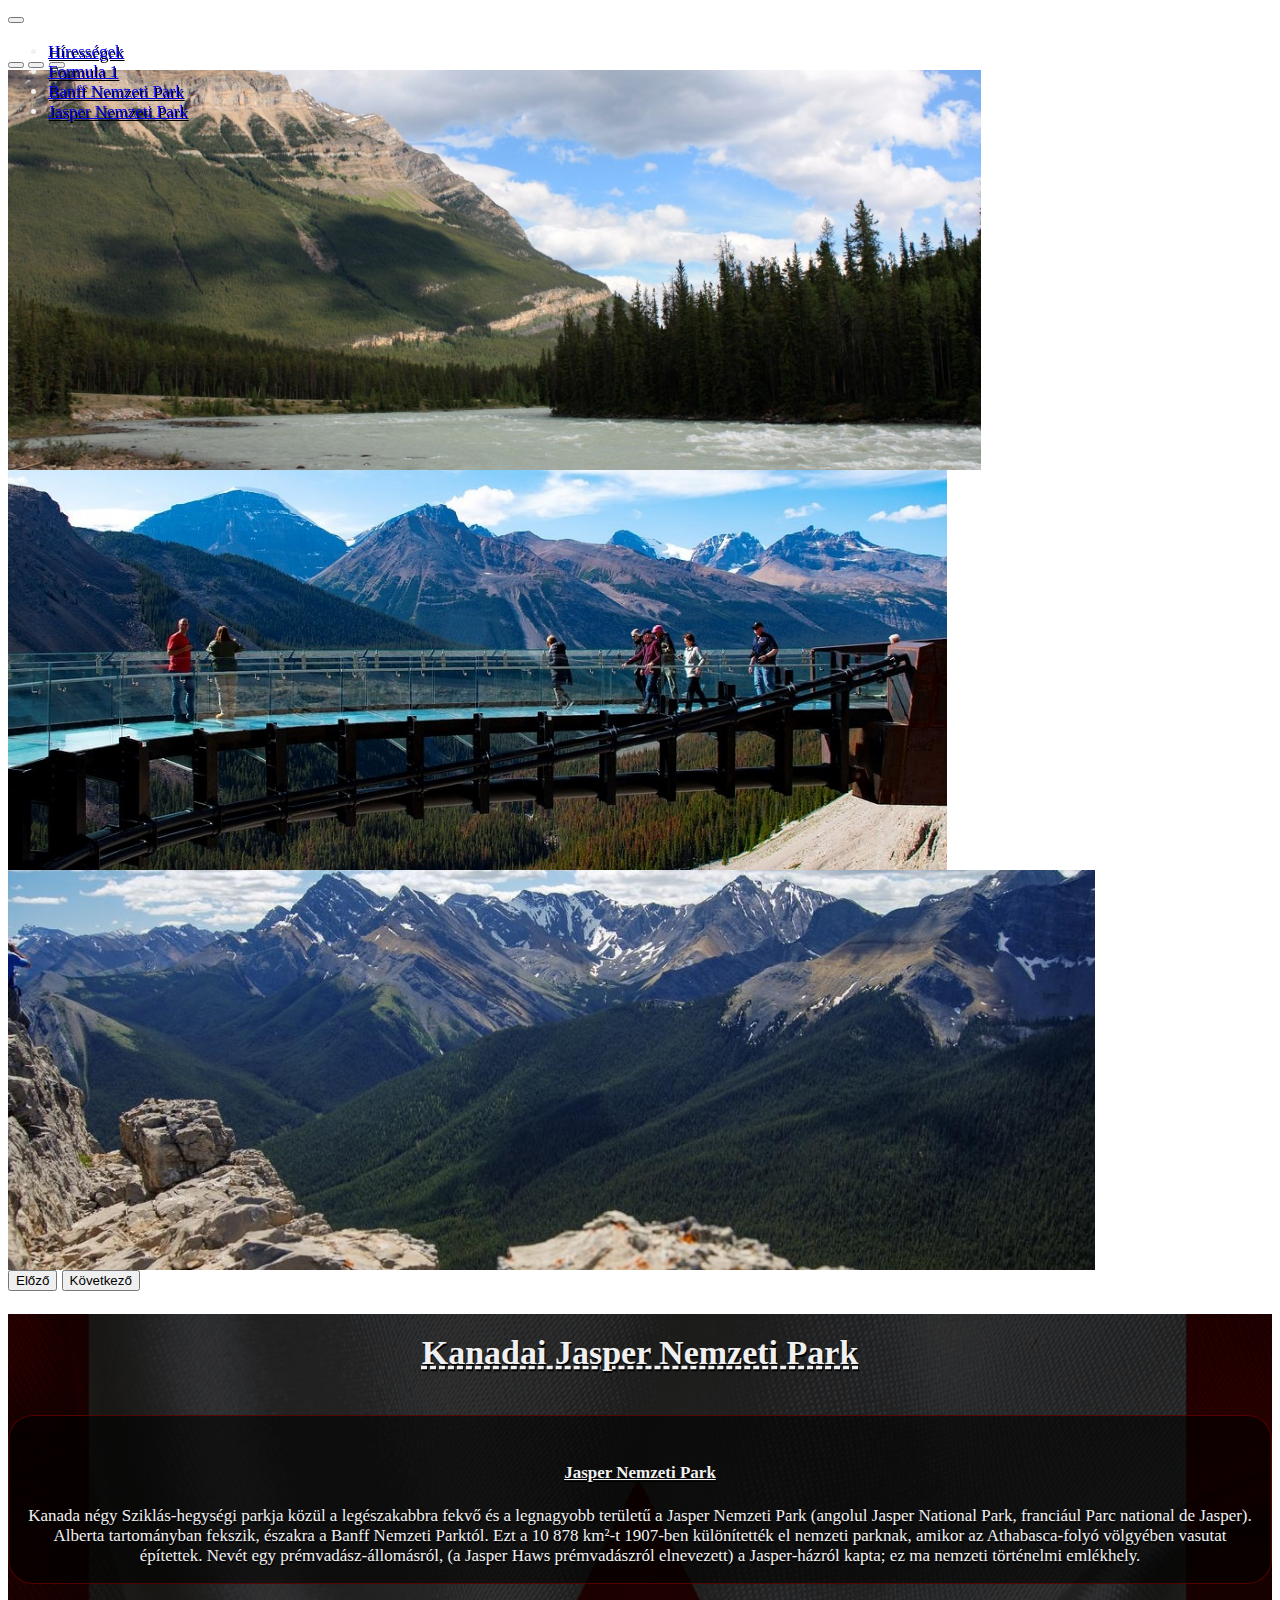
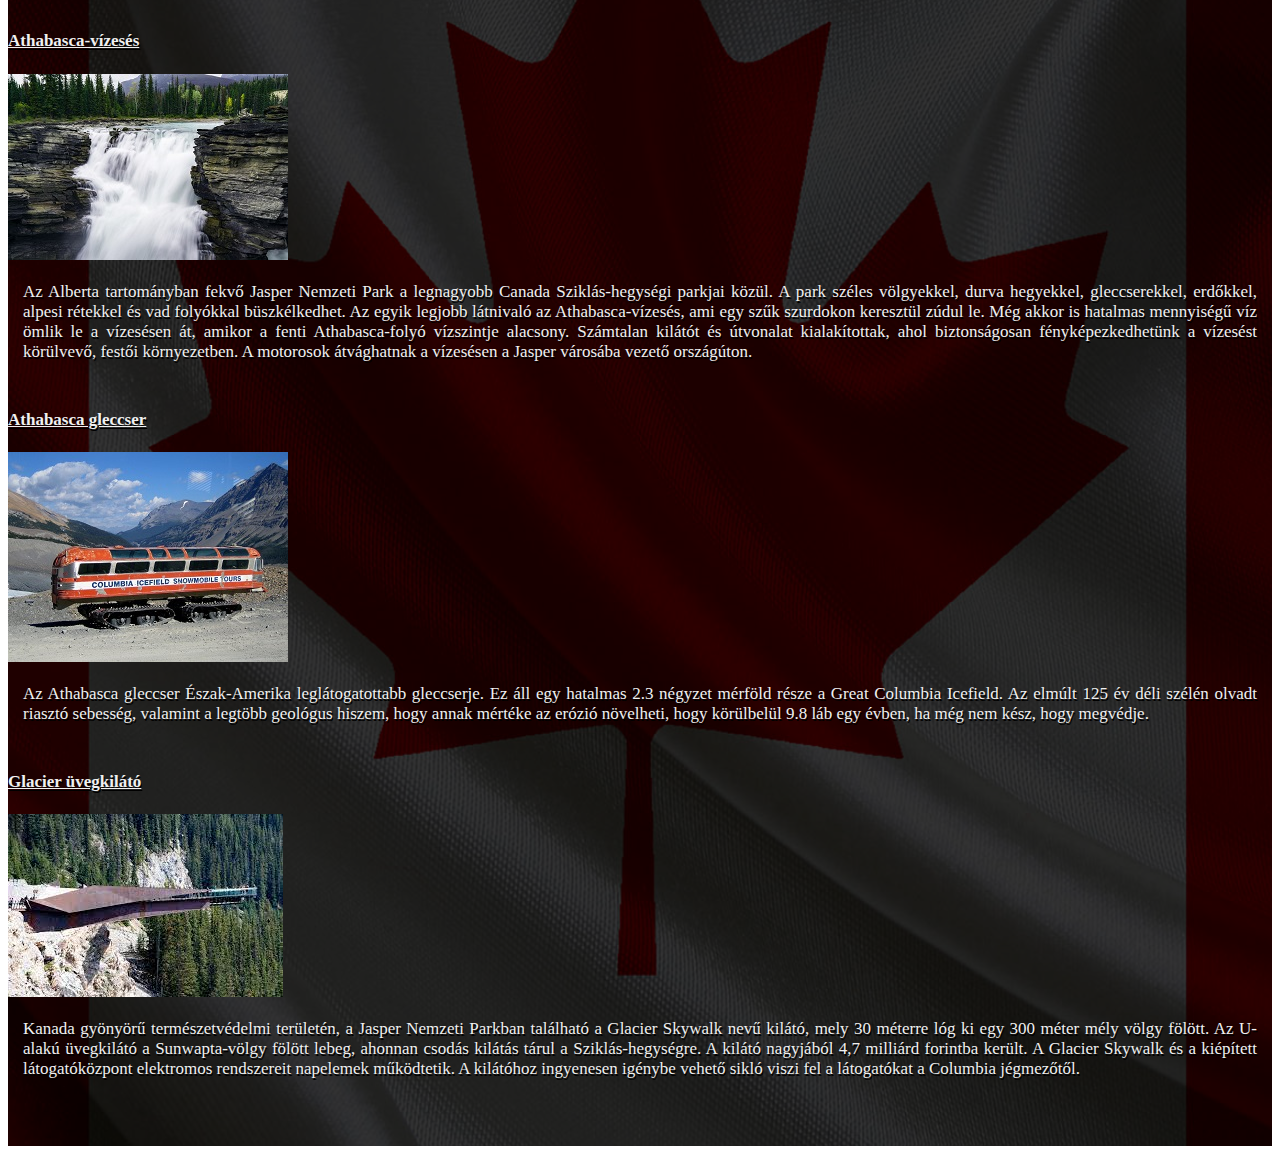
<file: kanada/jasper.html>
<!DOCTYPE html>
<html lang="hu">
<head>
   <meta charset="UTF-8">
   <meta name="viewport" content="width=device-width, initial-scale=1.0">
   <title>Kanada</title>
   <link rel="icon" type="image/x-icon" href="favicon/favicon.ico">
   <link href="https://cdn.jsdelivr.net/npm/bootstrap@5.0.2/dist/css/bootstrap.min.css" rel="stylesheet" integrity="sha384-EVSTQN3/azprG1Anm3QDgpJLIm9Nao0Yz1ztcQTwFspd3yD65VohhpuuCOmLASjC" crossorigin="anonymous">
   <link rel="stylesheet" href="css/style.css">
</head>
<body>
    <nav class="navbar navbar-expand-lg navbar-dark bg-dark">
        <div class="container-fluid">
            <button class="navbar-toggler" type="button" data-bs-toggle="collapse" data-bs-target="#navbarNav" aria-controls="navbarNav" aria-expanded="false" aria-label="Toggle navigation">
            <span class="navbar-toggler-icon"></span>
            </button>
            <div class="collapse navbar-collapse" id="navbarNav">
                <ul class="navbar-nav">
                    <li class="nav-item">
                    <a class="nav-link" href="hires.html">Hírességek</a>
                    </li>
                    <li class="nav-item">   
                    <a class="nav-link" href="f1.html">Formula 1</a>
                    </li>
                    <li class="nav-item">
                    <a class="nav-link" href="banff.html">Banff Nemzeti Park</a>
                    </li>
                    <li class="nav-item">
                        <a class="nav-link active" href="jasper.html">Jasper Nemzeti Park</a>
                    </li>
                </ul>
            </div>
        </div>
    </nav>
    <div id="carouselExample" class="carousel slide" data-bs-ride="carousel">
        <div class="carousel-indicators">
            <button type="button" data-bs-target="#carouselExample" data-bs-slide-to="0" class="active" aria-current="true" aria-label="Slide 1"></button>
            <button type="button" data-bs-target="#carouselExample" data-bs-slide-to="1" aria-label="Slide 2"></button>
            <button type="button" data-bs-target="#carouselExample" data-bs-slide-to="2" aria-label="Slide 3"></button>
        </div>

        <div class="carousel-inner">
            <div class="carousel-item active">
            <img src="img/carousel/jasper_park.jpg" class="d-block w-100" alt="Kanada Jasper Park">
            </div>
            <div class="carousel-item">
            <img src="img/carousel/jasper_uveg.jpg" class="d-block w-100" alt="Kanada Üvegút">
            </div>
            <div class="carousel-item">
            <img src="img/carousel/jasper_look.jpg" class="d-block w-100" alt="Kanada Jasper Tájkép">
            </div>
        </div>

        <button class="carousel-control-prev" type="button" data-bs-target="#carouselExample" data-bs-slide="prev">
            <span class="carousel-control-prev-icon" aria-hidden="true"></span>
            <span class="visually-hidden">Előző</span>
        </button>
        <button class="carousel-control-next" type="button" data-bs-target="#carouselExample" data-bs-slide="next">
            <span class="carousel-control-next-icon" aria-hidden="true"></span>
            <span class="visually-hidden">Következő</span>
        </button>
    </div>

<div id="background">
  <div id="background-color">
    <h1 class="park">Kanadai Jasper Nemzeti Park</h1>


<div class="container">
    <div class="row park-eloszo">
        <div class="col-12 col-sm-12 col-md-12 col-lg-12">
            <h4 class="park">Jasper Nemzeti Park</h4>
            <p class="park">Kanada négy Sziklás-hegységi parkja közül a legészakabbra fekvő és a legnagyobb területű a Jasper Nemzeti Park (angolul Jasper National Park, franciául Parc national de Jasper). Alberta tartományban fekszik, északra a Banff Nemzeti Parktól. Ezt a 10 878 km²-t 1907-ben különítették el nemzeti parknak, amikor az Athabasca-folyó völgyében vasutat építettek. Nevét egy prémvadász-állomásról, (a Jasper Haws prémvadászról elnevezett) a Jasper-házról kapta; ez ma nemzeti történelmi emlékhely.</p>
        </div>
    </div>

    <div class="row">
        <div class="col-lg-1"></div>
        <div class="col">
            <h4 class="park">Athabasca-vízesés</h4>
        </div>
    </div>
    <div class="row">
        <div class="col-lg-1"></div>
        <div class="h-75 col-12 col-sm-4 col-md-4 col-lg-3">
            <img src="img/jasper/jasper_vizeses.jpg" alt="Jasper vízesés" class="img-thumbnail img-fluid">
        </div>
        <div class="col-12 col-sm-8 col-md-8 col-lg-7">
            <p class="park">Az Alberta tartományban fekvő Jasper Nemzeti Park a legnagyobb Canada Sziklás-hegységi parkjai közül. A park széles völgyekkel, durva hegyekkel, gleccserekkel, erdőkkel, alpesi rétekkel és vad folyókkal büszkélkedhet. Az egyik legjobb látnivaló az Athabasca-vízesés, ami egy szűk szurdokon keresztül zúdul le. Még akkor is hatalmas mennyiségű víz ömlik le a vízesésen át, amikor a fenti Athabasca-folyó vízszintje alacsony. Számtalan kilátót és útvonalat kialakítottak, ahol biztonságosan fényképezkedhetünk a vízesést körülvevő, festői környezetben. A motorosok átvághatnak a vízesésen a Jasper városába vezető országúton.</p>
        </div>
        <div class="col-lg-1"></div>
    </div>

    <div class="row">
        <div class="col-lg-1"></div>
        <div class="col">
            <h4 class="park">Athabasca gleccser</h4>
        </div>
    </div>
    <div class="row">
        <div class="col-lg-1"></div>
        <div class="h-75 col-12 col-sm-4 col-md-4 col-lg-3">
            <img src="img/jasper/jasper_jegmezo.jpg" alt="Jasper jégmező" class="img-thumbnail img-fluid">
        </div>
        <div class="col-12 col-sm-8 col-md-8 col-lg-7">
            <p class="park">Az Athabasca gleccser Észak-Amerika leglátogatottabb gleccserje. Ez áll egy hatalmas 2.3 négyzet mérföld része a Great Columbia Icefield. Az elmúlt 125 év déli szélén olvadt riasztó sebesség, valamint a legtöbb geológus hiszem, hogy annak mértéke az erózió növelheti, hogy körülbelül 9.8 láb egy évben, ha még nem kész, hogy megvédje.</p>
        </div>
        <div class="col-lg-1"></div>
    </div>

    <div class="row">
        <div class="col-lg-1"></div>
        <div class="col">
            <h4 class="park">Glacier üvegkilátó</h4>
        </div>
    </div>
    <div class="row">
        <div class="col-lg-1"></div>
        <div class="h-75 col-12 col-sm-4 col-md-4 col-lg-3">
            <img src="img/jasper/jasper_kilato.jpg" alt="Jasper üvegkilátó" class="img-thumbnail img-fluid">
        </div>
        <div class="col-12 col-sm-8 col-md-8 col-lg-7">
            <p class="park">Kanada gyönyörű természetvédelmi területén, a Jasper Nemzeti Parkban található a Glacier Skywalk nevű kilátó, mely 30 méterre lóg ki egy 300 méter mély völgy fölött. Az U-alakú üvegkilátó a Sunwapta-völgy fölött lebeg, ahonnan csodás kilátás tárul a Sziklás-hegységre. A kilátó nagyjából 4,7 milliárd forintba került. A Glacier Skywalk és a kiépített látogatóközpont elektromos rendszereit napelemek működtetik. A kilátóhoz ingyenesen igénybe vehető sikló viszi fel a látogatókat a Columbia jégmezőtől.</p>
        </div>
        <div class="col-lg-1"></div>
    </div>
</div>
 

<script src="https://cdn.jsdelivr.net/npm/bootstrap@5.0.2/dist/js/bootstrap.bundle.min.js" integrity="sha384-MrcW6ZMFYlzcLA8Nl+NtUVF0sA7MsXsP1UyJoMp4YLEuNSfAP+JcXn/tWtIaxVXM" crossorigin="anonymous"></script>

  </div>
</div>
</body>
</html>
</file>
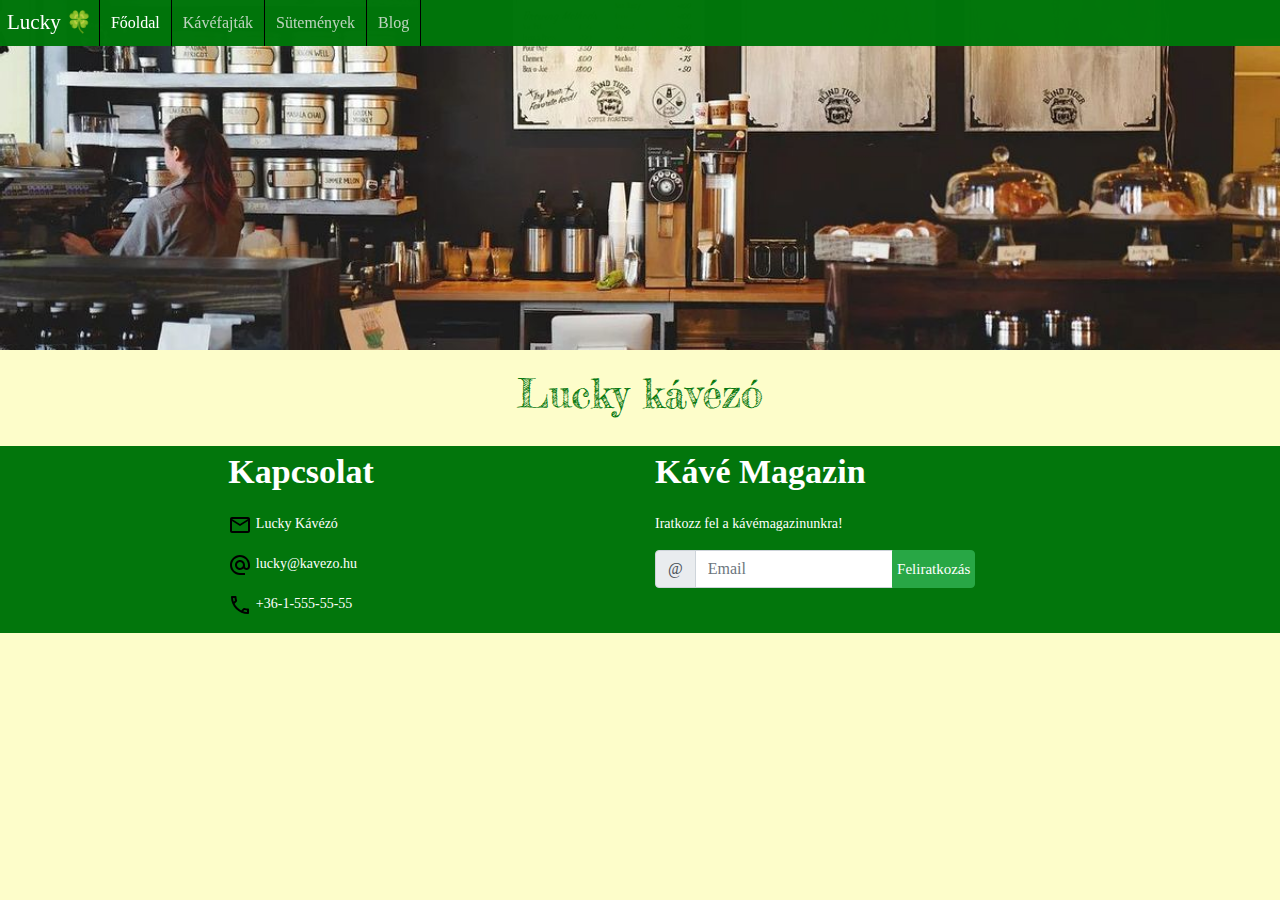
<file: kavezo/fooldal.html>
<!DOCTYPE html>
<html lang="hu">
<head>
   <meta name="viewport" content="width=device-width, initial-scale=1.0">
   <meta http-equiv="Content-Type" content="text/html;charset=UTF-8">
   <link rel="stylesheet" href="https://maxcdn.bootstrapcdn.com/bootstrap/4.5.2/css/bootstrap.min.css">
   <link rel="stylesheet" href="https://cdnjs.cloudflare.com/ajax/libs/font-awesome/4.7.0/css/font-awesome.min.css">
   <link rel="stylesheet" href="css/stilus.css">
   <link rel="stylesheet" href="css/fo.css">
   <title>Lucky</title>
</head>
<body>
  
   <div class="topnav" id="myTopnav">
      <a href="#" class="brand">Lucky &#127808;</a>
      <a href="fooldal.html" class="active">Főoldal</a>
      <a href="kavefajta.html">Kávéfajták</a>
      <a href="sutemeny.html" >Sütemények</a>
      <a href="blog.html">Blog</a>
      <a href="javascript:void(0);" class="icon" onclick="myFunction()">
      <i class="fa fa-bars"></i>
      </a>
   </div>
      <header>
      </header>

   <h1>Lucky kávézó</h1>


   



   <div class="container-fluid" id="footer">
      <div class="row">
         <div class="col-md-2"></div>
      <div class="col-md-4 col-sm-12">
         <p class="foot">Kapcsolat</p>
         <p><img src="icons/letter.svg"> Lucky Kávézó</p>
         <p><img src="icons/email.svg"> lucky@kavezo.hu</p>
         <p><img src="icons/phone.svg"> +36-1-555-55-55</p>
      </div>

      <div class="col-md-4 col-sm-12">
         <p class="foot">Kávé Magazin</p>
         <p>Iratkozz fel a kávémagazinunkra!</p>
         <div class="input-group mb-3">
            <div class="input-group-prepend">
               <div class="input-group-text">@</div>
            </div>
            <input class="col-md-6 form-control" type="text" placeholder="Email" aria-describedby="basic-addon2">
            <div class="input-group-append">
              <button class="btn btn-success" type="button">Feliratkozás</button>
            </div>
          </div>
      </div>
         <div class="col-lg-2">
         </div>
      </div>  
   </div>

  <script>
   function myFunction() {
     var x = document.getElementById("myTopnav");
     if (x.className === "topnav") {
       x.className += " responsive";
     } else {
       x.className = "topnav";
     }
   }
   </script>
</body>
</html>
</file>
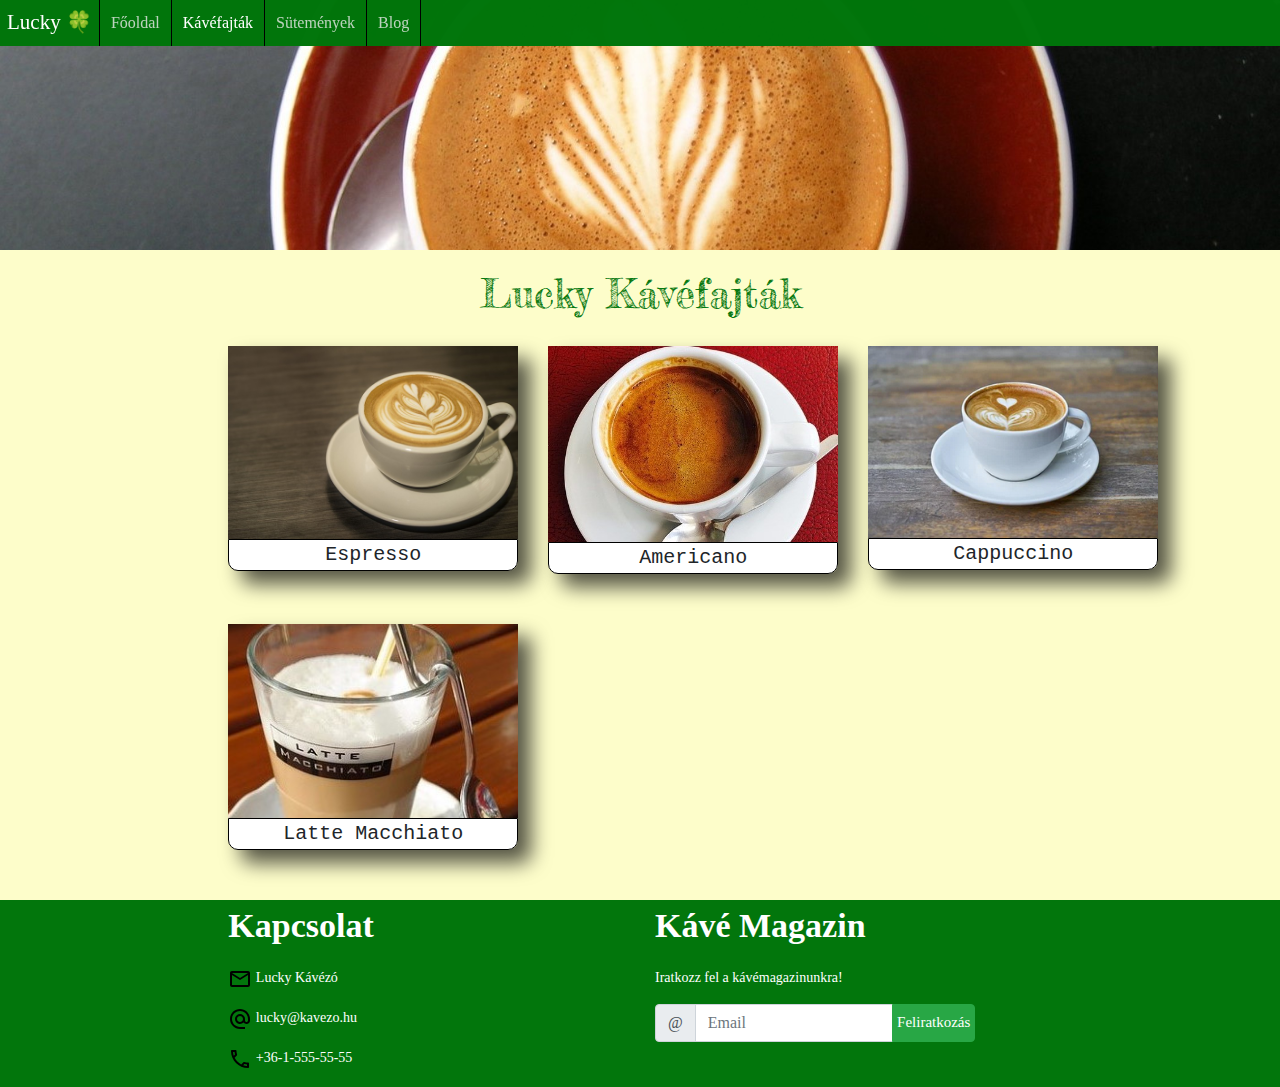
<file: kavezo/kavefajta.html>
<!DOCTYPE html>
<html lang="hu">
<head>
   <meta name="viewport" content="width=device-width, initial-scale=1.0">
   <meta http-equiv="Content-Type" content="text/html;charset=UTF-8">
   <link rel="stylesheet" href="https://maxcdn.bootstrapcdn.com/bootstrap/4.5.2/css/bootstrap.min.css">
   <link rel="stylesheet" href="https://cdnjs.cloudflare.com/ajax/libs/font-awesome/4.7.0/css/font-awesome.min.css">
   <link rel="stylesheet" href="css/stilus.css">
   <title>Lucky</title>
</head>
<body>
  
   <nav class="topnav" id="myTopnav">
      <a href="#" class="brand">Lucky &#127808;</a>
      <a href="fooldal.html">Főoldal</a>
      <a href="kavefajta.html" class="active">Kávéfajták</a>
      <a href="sutemeny.html">Sütemények</a>
      <a href="blog.html">Blog</a>
      <a href="javascript:void(0);" class="icon" onclick="myFunction()">
      <i class="fa fa-bars"></i>
      </a>
   </nav>
      <header>
      </header>

   <h1>Lucky Kávéfajták</h1>

      <div class="container-fluid">
         <div class="row imgs">
            <div class="col-lg-2">
            </div>
            <div class="col-lg-3 col-sm-12 col-xs-12">
               <div class="prev mx-auto">
                  <div class="img">
                     <img class="img-fluid" src="imgs/espresso.jpg" alt="&#9749;" title="Espresso">
                     <div class="overlay">
                        <p>1000 Ft</p>
                        <button  class="btn btn-primary" type="button">Kosárba</button>
                     </div>
                  </div>
                  <p>Espresso</p>
               </div>
            </div>
            
            <div class="col-lg-3 col-sm-12 col-xs-12">
               <div class="prev mx-auto">
                  <div class="img">
                     <img class="img-fluid" src="imgs/americano.jpg" alt="&#9749;" title="Americano">
                     <div class="overlay">
                        <p>1200 Ft</p>
                        <button  class="btn btn-primary" type="button">Kosárba</button>
                     </div>
                  </div>
                  <p>Americano</p>
               </div>
            </div>

            <div class="col-lg-3 col-sm-12 col-xs-12">
               <div class="prev mx-auto">
                  <div class="img">
                     <img class="img-fluid" src="imgs/cappuccino.png" alt="&#9749;" title="Cappucino">
                     <div class="overlay">
                           <p>800 Ft</p>
                        <button  class="btn btn-primary" type="button">Kosárba</button>   
                     </div>
                  </div>
                  <p>Cappuccino</p>
               </div>
            </div>
            <div class="col-lg-2">
            </div>
         </div>

         <div class="row imgs">
            <div class="col-lg-2">
            </div>
            <div class="col-lg-3 col-sm-12 col-xs-12">
               <div class="prev mx-auto">
                  <div class="img">
                     <img class="img-fluid" src="imgs/latte.jpg" alt="&#9749;" title="Latte Macchiato">
                     <div class="overlay">
                        <p>1400 Ft</p>
                        <button  class="btn btn-primary" type="button">Kosárba</button>
                     </div>
                  </div>
                  <p>Latte Macchiato</p>
               </div>
            </div> 
         </div>
      </div>


   



   <div class="container-fluid" id="footer">
      <div class="row">
         <div class="col-lg-2 col-sm-1">
         </div>
      <div class="col-lg-4 col-sm-5 col-xs-12">
         <p class="foot">Kapcsolat</p>
         <p><img src="icons/letter.svg"> Lucky Kávézó</p>
         <p><img src="icons/email.svg"> lucky@kavezo.hu</p>
         <p><img src="icons/phone.svg"> +36-1-555-55-55</p>
      </div>

      <div class="col-lg-4 col-sm-5 col-xs-12">
         <p class="foot">Kávé Magazin</p>
         <p>Iratkozz fel a kávémagazinunkra!</p> 
            <div class="input-group">
               <div class="input-group-prepend">
                  <div class="input-group-text">@</div>
               </div>
               <input type="text" class="form-control" placeholder="Email" aria-describedby="basic-addon2">
               <div class="input-group-append">
                  <button class="btn btn-success" type="button">Feliratkozás</button>
               </div>
            </div>
          </div>
         <div class="col-lg-2 col-sm-1">
         </div>
      </div>  
   </div>

  <script>
   function myFunction() {
     var x = document.getElementById("myTopnav");
     if (x.className === "topnav") {
       x.className += " responsive";
     } else {
       x.className = "topnav";
     }
   }
   </script>
</body>
</html>
</file>
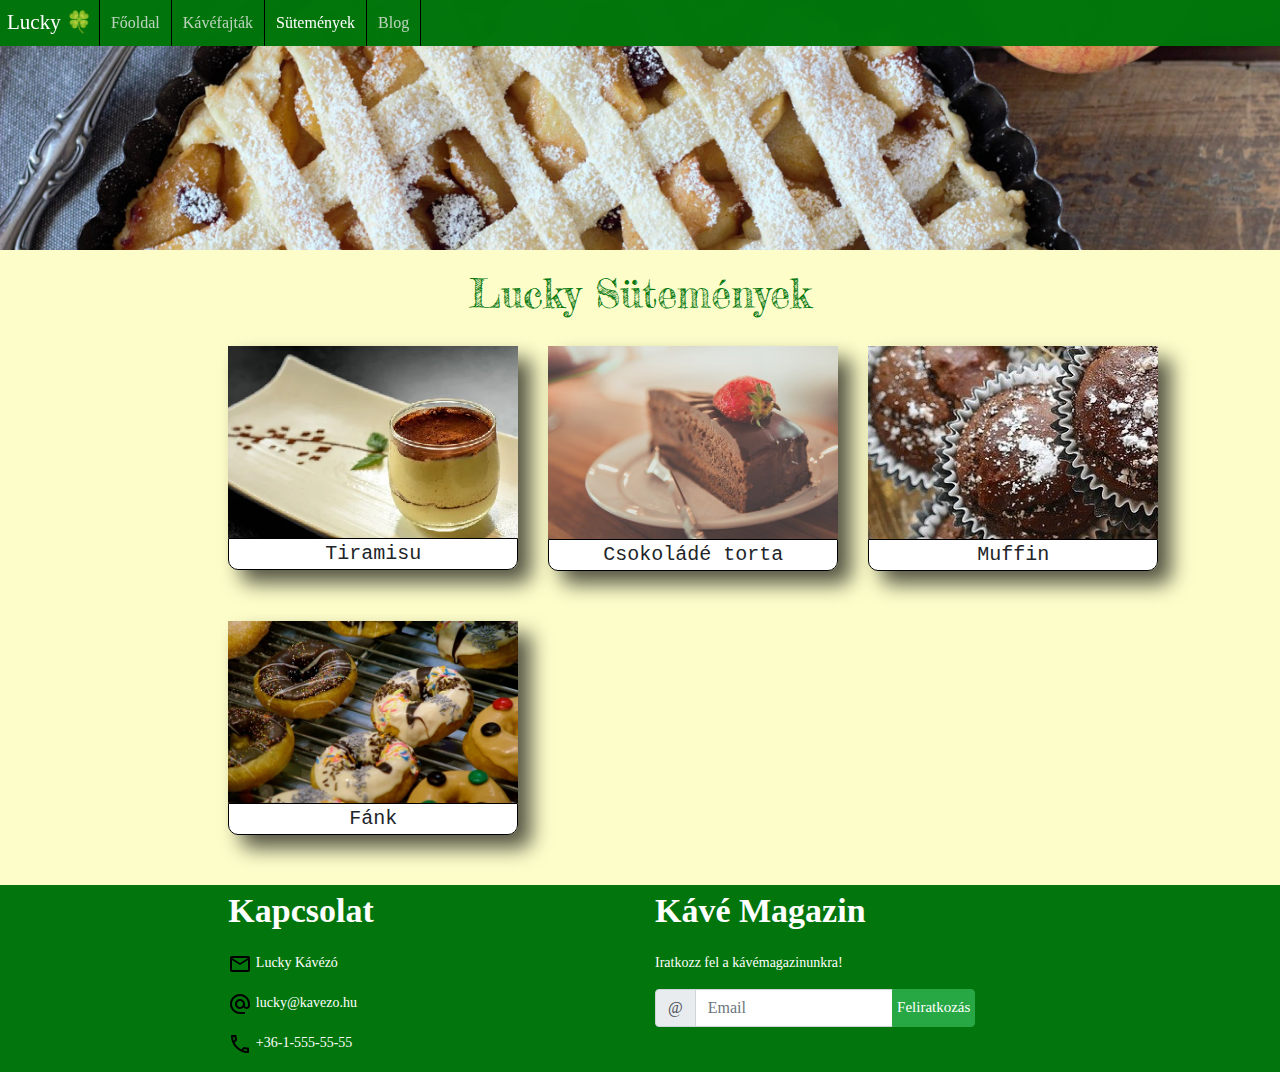
<file: kavezo/sutemeny.html>
<!DOCTYPE html>
<html lang="hu">
<head>
   <meta name="viewport" content="width=device-width, initial-scale=1.0">
   <meta http-equiv="Content-Type" content="text/html;charset=UTF-8">
   <link rel="stylesheet" href="https://maxcdn.bootstrapcdn.com/bootstrap/4.5.2/css/bootstrap.min.css">
   <link rel="stylesheet" href="https://cdnjs.cloudflare.com/ajax/libs/font-awesome/4.7.0/css/font-awesome.min.css">
   <link rel="stylesheet" href="css/stilus.css">
   <link rel="stylesheet" href="css/sut.css">
   <title>Lucky</title>
</head>
<body>
  
   <div class="topnav" id="myTopnav">
      <a href="#" class="brand">Lucky &#127808;</a>
      <a href="fooldal.html">Főoldal</a>
      <a href="kavefajta.html">Kávéfajták</a>
      <a href="sutemeny.html" class="active">Sütemények</a>
      <a href="blog.html">Blog</a>
      <a href="javascript:void(0);" class="icon" onclick="myFunction()">
      <i class="fa fa-bars"></i>
      </a>
   </div>
      <header>
      </header>

   <h1>Lucky Sütemények</h1>


   <div class="container-fluid">
      <div class="row imgs">
         <div class="col-lg-2">
         </div>
         <div class="col-lg-3 col-sm-12 col-xs-12">
            <div class="prev mx-auto">
               <div class="img">
                  <img class="img-fluid" src="imgs/tiramisu.png" alt="&#127874;" title="Tiramisu">
                  <div class="overlay">
                     <p>600 Ft</p>
                     <button  class="btn btn-primary" type="button">Kosárba</button>
                  </div>
               </div>
               <p>Tiramisu</p>
            </div>
         </div>
         
         <div class="col-lg-3 col-sm-12 col-xs-12">
            <div class="prev mx-auto">
               <div class="img">
                  <img class="img-fluid" src="imgs/chocolate.jpg" alt="&#127874;" title="Csokoládé torta">
                  <div class="overlay">
                     <p>500 Ft</p>
                     <button  class="btn btn-primary" type="button">Kosárba</button>
                  </div>
               </div>
               <p>Csokoládé torta</p>
            </div>
         </div>

         <div class="col-lg-3 col-sm-12 col-xs-12">
            <div class="prev mx-auto">
               <div class="img">
                  <img class="img-fluid" src="imgs/cupcakes.jpg" alt="&#127874;" title="Muffin">
                  <div class="overlay">
                     <p>1000 Ft</p>
                     <button  class="btn btn-primary" type="button">Kosárba</button>
                  </div>
               </div>
               <p>Muffin</p>
            </div>
         </div>
         <div class="col-lg-2">
         </div>
      </div>

      <div class="row imgs">
         <div class="col-lg-2">
         </div>
         <div class="col-lg-3 col-sm-12 col-xs-12">
            <div class="prev mx-auto">
               <div class="img">
                  <img class="img-fluid" src="imgs/baking.jpg" alt="&#127874;" title="Fánk">
                  <div class="overlay">
                     <p>850 Ft</p>
                     <button  class="btn btn-primary" type="button">Kosárba</button>
                  </div>
               </div>
                  <p>Fánk</p>
            </div>
         </div> 
      </div>
   </div>






<div class="container-fluid" id="footer">
   <div class="row">
      <div class="col-lg-2 col-sm-1">
      </div>
   <div class="col-lg-4 col-sm-5 col-xs-12">
      <p class="foot">Kapcsolat</p>
      <p><img src="icons/letter.svg"> Lucky Kávézó</p>
      <p><img src="icons/email.svg"> lucky@kavezo.hu</a></p>
      <p><img src="icons/phone.svg"> +36-1-555-55-55</p>
   </div>

   <div class="col-lg-4 col-sm-5 col-xs-12">
      <p class="foot">Kávé Magazin</p>
      <p>Iratkozz fel a kávémagazinunkra!</p> 
         <div class="input-group">
            <div class="input-group-prepend">
               <div class="input-group-text">@</div>
            </div>
            <input type="text" class="form-control" placeholder="Email" aria-describedby="basic-addon2">
            <div class="input-group-append">
               <button class="btn btn-success" type="button">Feliratkozás</button>
            </div>
         </div>
       </div>
      <div class="col-lg-2 col-sm-1">
      </div>
   </div>  
</div>

<script>
function myFunction() {
  var x = document.getElementById("myTopnav");
  if (x.className === "topnav") {
    x.className += " responsive";
  } else {
    x.className = "topnav";
  }
}
</script>
</body>
</html>
</file>
<file: chicago/style.css>
*{
    padding:0;margin:0
}

body{
    background-color:#fff8dc;height:100vh;margin-top:0
}

body>div{
    height:100vh;padding:0 50px
}

h1{
    font-size:50px;font-weight:bolder
}

.right{
    margin:0 0 15px 15px;border:3px solid #ff0
}

body>div>*,body>div>div>*{
    margin-bottom:15px
}

.bio{
    padding:25px;margin:15px 15px 0 0
}

.left{
    float:left;margin-right:10px
}

ul{
    padding:15px
}

hr{
    border-color:#ff0;margin-bottom:30px
}
</file>
<file: chicago/taxi.css>
.right {
    float: right;
    height: 300px;
}

.bio {
    float: left;
    width: 400px;
    border: 3px solid yellow;
    background-color: lightgray;
}

p {
    text-align: justify;
}

.clr {
    clear: both;
}

a, a:visited {
    color: yellow;
}

a:hover {
    color: red;
}

#content{
    background-color: goldenrod;
}

h1{
    text-align: center;
    font-variant: small-caps;
}

body{
    width: 960px;
    margin-left:auto;
    margin-right: auto;
}
</file>
<file: dinamo/styles.css>
body {
  background-color: rgb(111, 111, 111);
}

#dinamokep {
  float: left;
  height: 200px;
  margin-right: 20px;
}

h1 {
  margin: 40px 0px 30px 180px;
}

h1,
h2 {
  font-variant: small-caps;
  font-style: italic;
}

p {
  margin: 5px 100px 5px 5px;
  text-align: justify;
  text-indent: 30px;
  line-height: 110%;
}

#tartalom {
  background-image: url('dinamo.jpg');
  background-size: 125px 100px;
  background-repeat: repeat-y;
  background-position: right top;
  background-color: rgba(222, 222, 222);
  margin-bottom: 20px;
  padding: 40px;
  margin-top: 40px;
  width: 870px;
  margin: auto;
}

li {
  font-weight: bold;
  text-decoration: underline;
}

a {
  text-decoration: none;
  color: black;
}

.jobbra {
  text-align: right;
  margin-right: 100px;
}

.eletrajz {
  font-size: 80%;
  background-color: rgba(0, 0, 0, 0.479);
  color: white;
  padding: 10px;
}

a:hover {
  color:red;
}
</file>
<file: kanada/css/style.css>
body {
    font-family: 'Times New Roman', Times, serif;
    color:rgb(240, 240, 240);
    text-shadow:1px 2px rgb(0, 0, 0);
    text-align: justify;
}
.container {
    padding-bottom: 50px;
   
}


/* Háttér */
#background {
    background: url(../img/kanada_zaszlo.jpg) no-repeat center center; 
    -webkit-background-size: cover;
    -moz-background-size: cover;
    -o-background-size: cover;
    background-size: cover;  
}
#background-color {   
    background-color: rgba(0, 0, 0, 0.8); 
}


/* Navigációs sáv */
.navbar{
    padding: 5px 0px 5px 0px;
    z-index:9; 
    top:0;
    position: fixed;
    width: 100%;
}


/* Gördülő képek */
#carouselExample{
    margin-top: 50px;
    width:100%;
    top:0;
}
.carousel .carousel-item {
    height: 400px;
}
.carousel-item img {
    height: 400px;
}


/* Betű méret */
@media screen and (max-width: 576px) {
    body {
        letter-spacing: 1px;
        font-size: 15px;
    }
}
@media screen and (min-width: 576px) {
    body {
        font-size: 16px;
    }
    .container > .row > div > p.hires {
        padding-top: 0px!important;
    }
    .container > .row > div > p.park {
        padding-top: 0px!important;
    }
}
@media screen and (min-width: 768px) {
    body {
        font-size: 17px;
    }
}

/* HTML összes */
h1 {
    text-align: center;
    padding-top: 20px;
    padding-bottom: 20px;
    text-decoration: dashed underline;
}
.container > .row > div > h3,h4 { 
    padding-top: 25px;
    text-decoration: underline;
}
.container > .row > div > h4 > i {
    font-size: 18px;
}


/* Hires */
.container > .row > div > h3.hires { 
    padding-left: 0px;
}
.container > .row > div > p.hires {
    padding-left: 15px;
    padding-right: 15px;
    padding-top: 10px;
}


/* F1 oldal */
.container > .row > div > h4.f1 { 
    padding-left: 30px;
}
.container > .row > div > p.f1 {
    padding-left: 30px;
    padding-right: 30px;
}



/* Nemzeti Park */
.container > .row > div > h4.park { 
    padding-left: 0px;
}
.container > .row > div > p.park {
    padding-left: 15px;
    padding-right: 15px;
    padding-top: 10px;
}
.container > .park-eloszo {
    text-align: center;
    margin: auto;
    border: 1px solid rgba(122, 0, 0, 0.672);
    border-radius: 25px;
    background-color: rgba(0, 0, 0, 0.603);
}
</file>
<file: kavezo/css/stilus.css>
body {
    background-color: rgba(252, 252, 189, 0.795)!important;
}

* {
    margin: 0;
    padding: 0;
    box-sizing: border-box;
    font-family: verdana;
}

@font-face {
    font-family: Font;
    src: url(../fonts/FrederickatheGreat-Regular.ttf);
}

header {
    height: 250px;
    background: url('../imgs/header-cf.jpg');
    background-size: cover;
    background-position: center;
}

.topnav {
    position: fixed;
    width: 100%;
    z-index: 1;
    overflow: hidden;
    background-color:#00750afd;
}
.topnav a {
    border-right: 1px solid black;
    float: left;
    display: block;
    color: #ebebebcb;
    text-align: center;
    text-decoration: none;
}
.topnav a:hover {
    background-color: rgba(165, 164, 164, 0.568);
    color: black;
    text-decoration: none;
}
.topnav a.active {
    color: white;
}
.topnav .icon {
    display: none;
}
  @media screen and (max-width: 500px) {
    .topnav a:not(:first-child) {display: none;}
    .topnav a.icon {
      float: right;
      display: block;
    }
  }
  @media screen and (max-width: 500px) {
    .topnav.responsive {position: relative;}
    .topnav.responsive .icon {
      position: absolute;
      right: 0;
      top: 0;

    }
    .topnav.responsive a {
      float: none;
      display: block;
      text-align: center;
      border-bottom: 1px solid black;

    }
    #myTopnav.topnav.responsive {
      position: fixed;
    }
  }
#myTopnav > a {
    padding: 11px 11px;
    height: 100%;
}
#myTopnav > .brand {
    padding: 7px;
    font-size: 21px;
    color:white;
}
.brand {
    pointer-events: none;
}
.icon {
  background-color: transparent!important;
}

h1 {
    padding: 20px;
    font-family: Verdana;
    text-align: center;
    font-family: Font;
    color: #00750afd;
}

.prev {
    max-width: 300px;
    max-height: 300px;
    margin-bottom: 50px;
    border-radius: 0px 0px 10px 10px;
    box-shadow: rgba(0, 0, 0, 0.664) 13px 13px 20px;
}
.prev > p {
    text-align: center;
    margin: 0;
    border: 1px solid black;
    border-radius: 0px 0px 10px 10px;
    background-color: white;
    font-size: 20px;
    font-family: 'Courier New', Courier, monospace;
}
.prev img {
    max-height: 300px;
}
.img > .overlay {
  position: absolute; 
  top: 0; 
  background: rgba(0, 0, 0, 0.589);
  color: #f1f1f1; 
  max-width: 300px;
  width: calc(100% - 30px);
  height: 45%;
  transition: .3s ease;
  opacity: 0;
  color: white;
  font-size: 20px;
  text-align: center;
  margin-top: 0px;
  margin-right: 15px;
  box-sizing:border-box;
}  
.prev:hover .overlay {
  opacity: 1!important;
}
.overlay > p {
  padding-top: 10px;
  padding-bottom: 5px;
  margin: 0;
  font-family: Font;
  font-size: 27px;
}
.overlay {
  position: relative;
}

#footer {
    color: white;
    background-color: #00750afd;
    font-size: 14px;
    bottom:0;
    width: 100%;
}
.foot {
    font-weight: bold;
    font-size: 34px;
}
#left {
    float: left;
    background-color: #00750afd;
}
#right {
    float: right;
    background-color: #00750afd;
}
input {
    max-width: 50%;
}
.btn {
    padding: 4px;
    font-size: 15px;
}
</file>
<file: kavezo/css/fo.css>
header {
    height: 350px;
    background: url('../imgs/header-kavezo.jpg');
    background-size: cover;
    background-position: center;
}
</file>
<file: kavezo/css/sut.css>
header {
    height: 250px;
    background: url('../imgs/header-apple-pie.png');
    background-size: cover;
    background-position: center;
}
</file>
